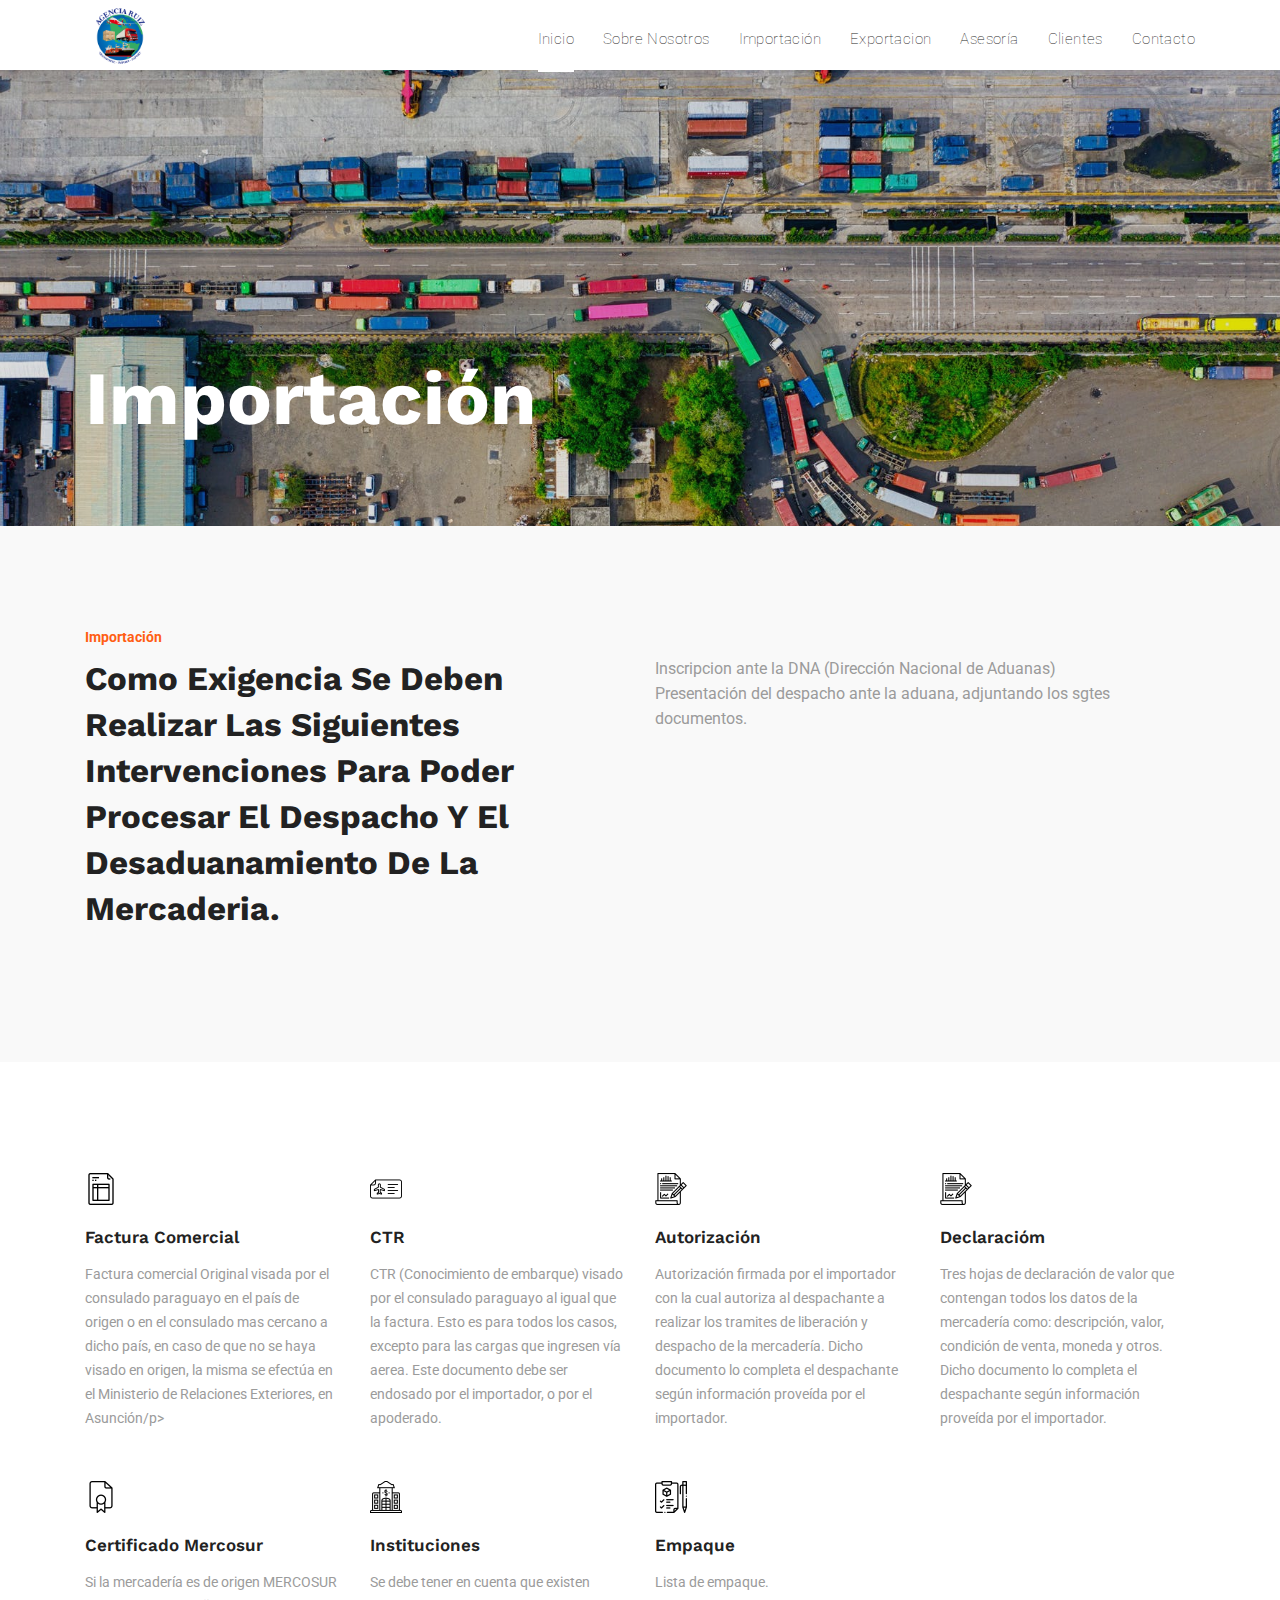
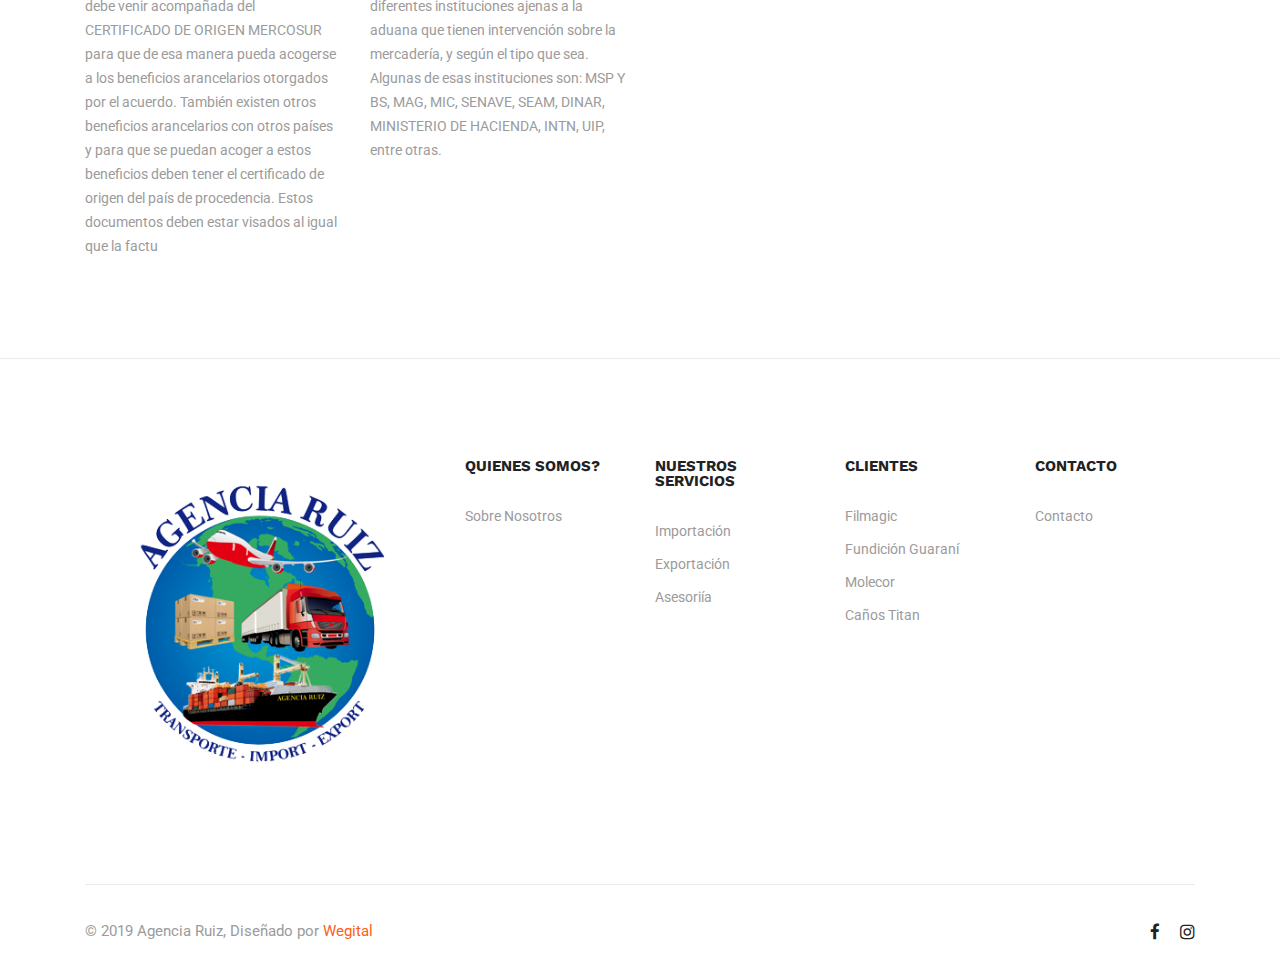
<file: importacion.html>
<!DOCTYPE html>
<html lang="en">

<head>
  <meta charset="UTF-8" />
  <meta name="viewport" content="width=device-width, initial-scale=1.0" />
  <meta http-equiv="X-UA-Compatible" content="ie=edge" />
  <meta name="description" content="Logisti ">
  <link href="assets/images/favicon/favicon.png" rel="icon">
  <title>Agencia Ruiz </title>
  <link rel="stylesheet"
    href="https://fonts.googleapis.com/css?family=Roboto:400,700%7cWork+Sans:400,600,700&display=swap">
  <link rel="stylesheet" href="assets/css/libraries.css" />
  <link rel="stylesheet" href="assets/css/style.css" />
  <link rel="stylesheet" href="assets/css/over.css" />
</head>

<body>
  <div class="wrapper">
    <!-- =========================
        Header
    =========================== -->
    <header id="header" class="header header-transparent">
      <nav class="navbar navbar-expand-lg">
        <div class="container">
          <a class="navbar-brand" href="index.html">
            <img src="assets/images/logo/logo-light.png" class="logo-light" alt="logo">
            <img src="assets/images/logo/logo-dark.png" class="logo-dark" alt="logo">
          </a>
          <button class="navbar-toggler" type="button">
            <span class="menu-lines"><span></span></span>
          </button>
          <div class="header__top-right d-none d-lg-block">
            <ul class="list-unstyled d-flex justify-content-end align-items-center">

                <div class="dropdown">
                </div>
              </li>
            </ul>
          </div><!-- /.header-top-right -->
          <div class="collapse navbar-collapse" id="mainNavigation">
            <ul class="navbar-nav ml-auto">
              <li class="nav__item with-dropdown">
                <a href="index.html" class="dropdown-toggle nav__item-link active">Inicio</a>
                <i class="fa fa-angle-right" data-toggle="dropdown"></i>
              </li><!-- /.nav-item -->
              <li class="nav__item with-dropdown">
                <a href="nosotros.html" class="dropdown-toggle nav__item-link">Sobre Nosotros</a>
                <i class="fa fa-angle-right" data-toggle="dropdown"></i>
              </li><!-- /.nav-item -->
               <li class="nav__item with-dropdown">
                <a href="importacion.html" class="dropdown-toggle nav__item-link">Importación</a>
                <i class="fa fa-angle-right" data-toggle="dropdown"></i>
              </li><!-- /.nav-item -->
              <li class="nav__item with-dropdown">
                <a href="exportacion.html" class="dropdown-toggle nav__item-link">Exportacion</a>
                <i class="fa fa-angle-right" data-toggle="dropdown"></i>
                <ul class="dropdown-menu wide-dropdown-menu">
                  <li class="nav__item">
                  </li><!-- /.nav-item -->
                </ul><!-- /.dropdown-menu -->
              </li><!-- /.nav-item -->
              <li class="nav__item with-dropdown">
                <a href="asesoria.html" class="dropdown-toggle nav__item-link">Asesoría</a>
                <i class="fa fa-angle-right" data-toggle="dropdown"></i>
              </li><!-- /.nav-item -->
              <li class="nav__item with-dropdown">
                <a href="nuestrosclientes.html" class="dropdown-toggle nav__item-link">Clientes</a>
                <i class="fa fa-angle-right" data-toggle="dropdown"></i>
              </li><!-- /.nav-item -->
              <li class="nav__item">
                <a href="contacto.html" class="nav__item-link">Contacto</a>
              </li><!-- /.nav-item -->
            </ul><!-- /.navbar-nav -->
          </div><!-- /.navbar-collapse -->
          <div class="navbar-modules">
          </div><!-- /.navbar-modules -->
        </div><!-- /.container -->
      </nav><!-- /.navabr -->
    </header><!-- /.Header -->

    <!-- ========================
       page title 
    =========================== -->
    <section id="page-title" class="page-title bg-overlay bg-parallax">
      <div class="bg-img"><img src="assets/images/page-titles/10.jpg" alt="background"></div>
      <div class="container">
        <div class="row">
          <div class="col-sm-12 col-md-12 col-lg-12">
            <nav aria-label="breadcrumb">
              <ol class="breadcrumb">
              </ol>
            </nav>
            <h1 class="pagetitle__heading">Importación</h1>
          </div><!-- /.col-lg-12 -->
        </div><!-- /.row -->
      </div><!-- /.container -->
    </section><!-- /.page-title -->

    <!-- ========================
        Services
    =========================== -->
    <section id="services" class="services  bg-gray pb-70">
      <div class="container">
        <div class="row heading  mb-40">
          <div class="col-sm-12 col-md-12 col-lg-12">
            <span class="heading__subtitle">Importación</span>
          </div><!-- /.col-lg-12 -->
          <div class="col-sm-12 col-md-6 col-lg-5">
            <h2 class="heading__title">Como Exigencia se deben realizar las siguientes intervenciones para poder procesar el despacho y el desaduanamiento de la mercaderia.</h2>
          </div><!-- /.col-lg-5 -->
          <div class="col-sm-12 col-md-6 col-lg-6 offset-lg-1">
            <p class="heading__desc">
                Inscripcion ante la DNA (Dirección Nacional de Aduanas)<br>
                Presentación del despacho ante la aduana, adjuntando los sgtes documentos.
            </p>
          </div><!-- /.col-lg-6 -->
        </div><!-- /.row -->
        <div class="row">
        </div><!-- /.row -->
      </div><!-- /.container -->
    </section><!-- /.Services -->

    <!-- =========================== 
      fancybox Layout2
    ============================= -->
    <section id="fancyboxLayout2" class="fancybox-layout2 pb-60">
      <div class="container">
        <div class="row">
          <!-- fancybox item #1 -->
          <div class="col-sm-12 col-md-6 col-lg-3">
            <div class="fancybox-item">
              <div class="fancybox__icon">
               
                <div class=""><img src="assets/images/favicon/factura.png"></div>
              </div><!-- /.fancybox-icon -->
              <div class="fancybox__content">
                <h4 class="fancybox__title">Factura Comercial</h4>
                <p class="fancybox__desc">Factura comercial Original visada por el consulado paraguayo en el país de origen o en el consulado mas cercano a dicho país, en caso de que no se haya visado en origen, la misma se efectúa en el Ministerio de Relaciones Exteriores, en Asunción/p>
              </div><!-- /.fancybox-content -->
            </div><!-- /.fancybox-item -->
          </div><!-- /.col-lg-3 -->
          <!-- fancybox item #2 -->
          <div class="col-sm-12 col-md-6 col-lg-3">
            <div class="fancybox-item">
              <div class="fancybox__icon">
                <div class=""><img src="assets/images/favicon/embarque.png"></div>
                
              </div><!-- /.fancybox-icon -->
              <div class="fancybox__content">
                <h4 class="fancybox__title">CTR</h4>
                <p class="fancybox__desc">CTR (Conocimiento de embarque) visado por el consulado paraguayo al igual que la factura. Esto es para todos los casos, excepto para las cargas que ingresen vía aerea. Este documento debe ser endosado por el importador, o por el apoderado. </p>
              </div><!-- /.fancybox-content -->
            </div><!-- /.fancybox-item -->
          </div><!-- /.col-lg-3 -->
          <!-- fancybox item #3 -->
          <div class="col-sm-12 col-md-6 col-lg-3">
            <div class="fancybox-item">
              <div class="fancybox__icon">
                <div class=""><img src="assets/images/favicon/derechosdeautor.png"></div>
              </div><!-- /.fancybox-icon -->
              <div class="fancybox__content">
                <h4 class="fancybox__title">Autorización</h4>
                <p class="fancybox__desc">Autorización firmada por el importador con la cual autoriza al despachante a realizar los tramites de liberación y despacho de la mercadería. Dicho documento lo completa el despachante según información proveída por el importador.</p>
              </div><!-- /.fancybox-content -->
            </div><!-- /.fancybox-item -->
          </div><!-- /.col-lg-3 -->
          <!-- fancybox item #4 -->
          <div class="col-sm-12 col-md-6 col-lg-3">
            <div class="fancybox-item">
              <div class="fancybox__icon">
                <div class=""><img src="assets/images/favicon/derechosdeautor.png"></div>
              </div><!-- /.fancybox-icon -->
              <div class="fancybox__content">
                <h4 class="fancybox__title">Declaracióm</h4>
                <p class="fancybox__desc">Tres hojas de declaración de valor que contengan todos los datos de la mercadería como: descripción, valor, condición de venta, moneda y otros. Dicho documento lo completa el despachante según información proveída por el importador.</p>
              </div><!-- /.fancybox-content -->
            </div><!-- /.fancybox-item -->
          </div><!-- /.col-lg-3 -->
          <!-- fancybox item #5 -->
          <div class="col-sm-12 col-md-6 col-lg-3">
            <div class="fancybox-item">
              <div class="fancybox__icon">
               <div class=""><img src="assets/images/favicon/certificado.png"></div>
              </div><!-- /.fancybox-icon -->
              <div class="fancybox__content">
                <h4 class="fancybox__title">Certificado Mercosur</h4>
                <p class="fancybox__desc">Si la mercadería es de origen MERCOSUR debe venir acompañada del CERTIFICADO DE ORIGEN MERCOSUR para que de esa manera pueda acogerse a los beneficios arancelarios otorgados por el acuerdo. También existen otros beneficios arancelarios con otros países y para que se puedan acoger a estos beneficios deben tener el certificado de origen del país de procedencia. Estos documentos deben estar visados al igual que la factu</p>
              </div><!-- /.fancybox-content -->
            </div><!-- /.fancybox-item -->
          </div><!-- /.col-lg-3 -->
          <!-- fancybox item #6 -->
          <div class="col-sm-12 col-md-6 col-lg-3">
            <div class="fancybox-item">
              <div class="fancybox__icon">
                <div class=""><img src="assets/images/favicon/instituciones.png"></div>
              </div><!-- /.fancybox-icon -->
              <div class="fancybox__content">
                <h4 class="fancybox__title">Instituciones</h4>
                <p class="fancybox__desc">Se debe tener en cuenta que existen diferentes instituciones ajenas a la aduana que tienen intervención sobre la mercadería, y según el tipo que sea. Algunas de esas instituciones son: MSP Y BS, MAG, MIC, SENAVE, SEAM, DINAR, MINISTERIO DE HACIENDA, INTN, UIP, entre otras.</p>
              </div><!-- /.fancybox-content -->
            </div><!-- /.fancybox-item -->
          </div><!-- /.col-lg-3 -->
          <!-- fancybox item #7 -->
          <div class="col-sm-12 col-md-6 col-lg-3">
            <div class="fancybox-item">
              <div class="fancybox__icon">
                <div class=""><img src="assets/images/favicon/empaque.png"></div>
              </div><!-- /.fancybox-icon -->
              <div class="fancybox__content">
                <h4 class="fancybox__title">Empaque</h4>
                <p class="fancybox__desc">Lista de empaque.</p>
              </div><!-- /.fancybox-content -->
            </div><!-- /.fancybox-item -->
          </div><!-- /.col-lg-3 -->
          <!-- fancybox item #8 -->
          <div class="col-sm-12 col-md-6 col-lg-3">
          </div><!-- /.col-lg-3 -->
        </div><!-- /.row -->
      </div><!-- /.container -->
    </section><!-- /.fancybox Layout2 -->

    <!-- =====================
       Clients 1
    ======================== -->

    <!-- =========================
      Carousel Tabs 
    
    ========================= 
            Testimonial #2
    =========================  -->
   

    <!-- ========================
      Footer
    ========================== -->  
 <footer id="footer" class="footer footer-1">
      <div class="footer-top">
        <div class="container">
          <div class="row">
            <div class="col-sm-12 col-md-12 col-lg-4 footer__widget footer__widget-about">
              <div class="footer__widget-content">
                <img src="assets/images/logo/logo-dark.png" alt="logo" class="mb-30">
              </div>
            </div><!-- /.col-lg-4 -->
            <div class="col-6 col-sm-6 col-md-3 col-lg-2 footer__widget footer__widget-nav">
              <h6 class="footer__widget-title">Quienes somos?</h6>
              <div class="footer__widget-content">
                <nav>
                  <ul class="list-unstyled">
                    <li><a href="nosotros.html">Sobre Nosotros</a></li> 
                  </ul>
                </nav>
              </div><!-- /.footer-widget-content -->
            </div><!-- /.col-lg-2 -->
            <div class="col-6 col-sm-6 col-md-3 col-lg-2 footer__widget footer__widget-nav">
              <h6 class="footer__widget-title">Nuestros Servicios</h6>
              <div class="footer__widget-content">
                <nav>
                  <ul class="list-unstyled">
                    <li><a href="importacion.html">Importación</a></li>
                    <li><a href="exportacion.html">Exportación</a></li>
                    <li><a href="asesoria.html">Asesoriía</a></li>
                  </ul>
                </nav>
              </div><!-- /.footer-widget-content -->
            </div><!-- /.col-lg-2 -->
            <div class="col-6 col-sm-6 col-md-3 col-lg-2 footer__widget footer__widget-nav">
              <h6 class="footer__widget-title">Clientes</h6>
              <div class="footer__widget-content">
                <nav>
                  <ul class="list-unstyled">
                    <li><a href="https://filmagic.com.py/">Filmagic</a></li>
                    <li><a href="https://fundicion-guarani.negocio.site/?utm_source=gmb&utm_medium=referral">Fundición Guaraní</a></li>
                    <li><a href="http://molecortitan.com.py/">Molecor</a></li>
                    <li><a href="http://molecortitan.com.py/">Caños Titan</a></li>
                  </ul>
                </nav>
              </div><!-- /.footer-widget-content -->
            </div><!-- /.col-lg-2 -->
            <div class="col-6 col-sm-6 col-md-3 col-lg-2 footer__widget footer__widget-nav">
              <h6 class="footer__widget-title">Contacto</h6>
              <div class="footer__widget-content">
                <nav>
                    <ul class="list-unstyled">
                    <li><a href="contacto.html">Contacto</a></li>
                  </ul>
                </nav>
              </div><!-- /.footer-widget-content -->
            </div><!-- /.col-lg-2 -->
          </div><!-- /.row -->
        </div><!-- /.container -->
      </div><!-- /.footer-top -->
      <div class="container">
        <div class="footer-bottom">
          <div class="row">
            <div class="col-sm-12 col-md-9 col-lg-9">
              <div class="footer__copyright">
                <nav>
                  <!--ul class="list-unstyled footer__copyright-links d-flex flex-wrap">
                    <li><a href="#">Terms & Conditions </a></li>
                    <li><a href="#">Privacy Policy</a></li>
                    <li><a href="#">Sitemap</a></li>
                    <li><a href="#">Employee login</a></li>
                  </ul>
                </nav-->
                <span>&copy; 2019 Agencia Ruiz, Diseñado por</span>
                <a href="#">Wegital</a>
              </div><!-- /.Footer-copyright -->
            </div><!-- /.col-lg-6 -->
            <div class="col-sm-12 col-md-3 col-lg-3 d-flex align-items-center">
              <div class="social__icons justify-content-end w-100">
                <a href="#"><i class="fa fa-facebook"></i></a>
                <a href="#"><i class="fa fa-instagram"></i></a>
              </div><!-- /.social-icons -->
            </div><!-- /.col-lg-6 -->
          </div><!-- /.row -->
        </div><!-- /.Footer-bottom -->
      </div><!-- /.container -->
    </footer><!-- /.Footer -->
    <button id="scrollTopBtn"><i class="fa fa-long-arrow-up"></i></button>

    <div class="module__search-container">
      <i class="fa fa-times close-search"></i>
      <form class="module__search-form">
        <input type="text" class="search__input" placeholder="Search Here">
        <button class="module__search-btn"><i class="fa fa-search"></i></button>
      </form>
    </div><!-- /.module-search-container -->

  </div><!-- /.wrapper -->

  <script src="assets/js/jquery-3.3.1.min.js"></script>
  <script src="assets/js/plugins.js"></script>
  <script src="assets/js/main.js"></script>
</body>

</html>
</file>
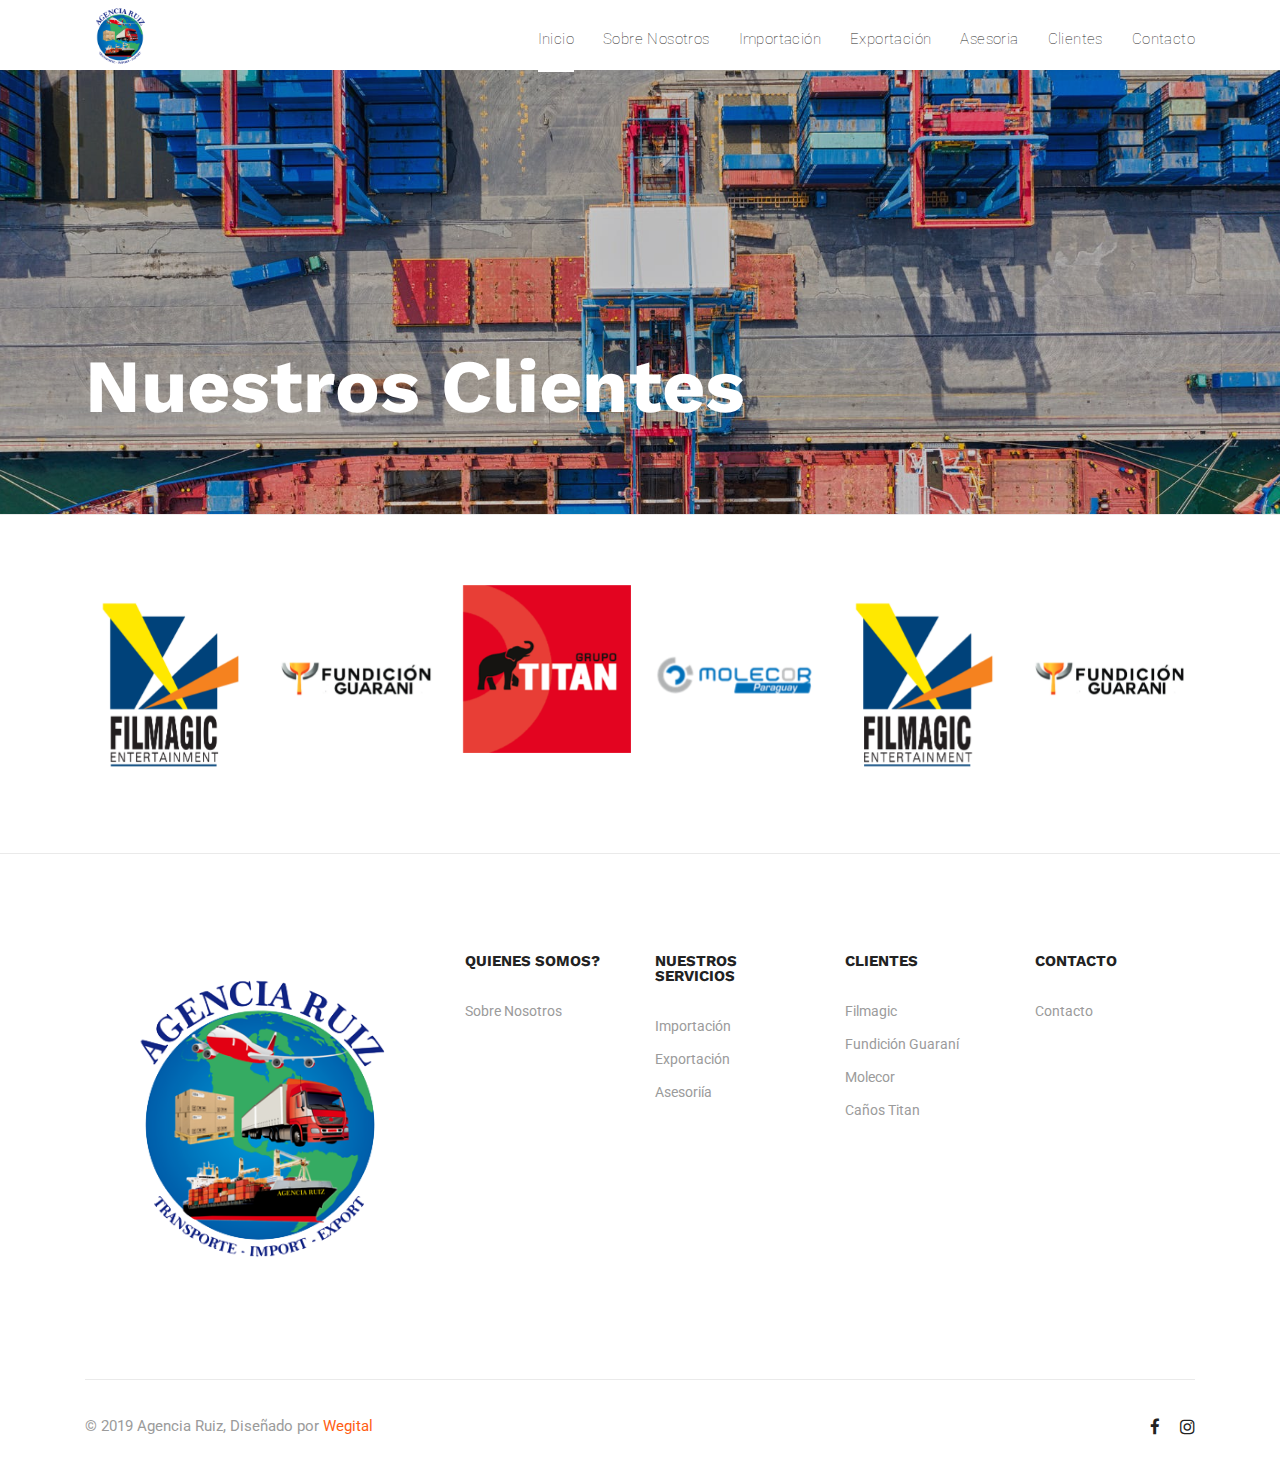
<file: nuestrosclientes.html>
<!DOCTYPE html>
<html lang="en">

<head>
  <meta charset="UTF-8" />
  <meta name="viewport" content="width=device-width, initial-scale=1.0" />
  <meta http-equiv="X-UA-Compatible" content="ie=edge" />
  <meta name="description" content="Logisti">
  <link href="assets/images/favicon/favicon.png" rel="icon">
  <title>Agencia Ruiz </title>
  <link rel="stylesheet"
    href="https://fonts.googleapis.com/css?family=Roboto:400,700%7cWork+Sans:400,600,700&display=swap">
  <link rel="stylesheet" href="assets/css/libraries.css" />
  <link rel="stylesheet" href="assets/css/style.css" />
  <link rel="stylesheet" href="assets/css/over.css" />
</head>

<body>
  <div class="wrapper">
    <!-- =========================
        Header
    =========================== -->
    <header id="header" class="header header-transparent">
      <nav class="navbar navbar-expand-lg">
        <div class="container">
          <a class="navbar-brand" href="index.html">
            <img src="assets/images/logo/logo-light.png" class="logo-light" alt="logo">
            <img src="assets/images/logo/logo-dark.png" class="logo-dark" alt="logo">
          </a>
          <button class="navbar-toggler" type="button">
            <span class="menu-lines"><span></span></span>
          </button>
          <div class="header__top-right d-none d-lg-block">
            <ul class="list-unstyled d-flex justify-content-end align-items-center">
              <li>
                <div class="dropdown">
                  <div class="dropdown-menu" aria-labelledby="langDrobdown">
                    <a class="dropdown-item" href="#"></a>
                    <a class="dropdown-item" href="#"></a>
                  </div>
                </div>
              </li>
            </ul>
          </div><!-- /.header-top-right -->
          <div class="collapse navbar-collapse" id="mainNavigation">
            <ul class="navbar-nav ml-auto">
              <li class="nav__item with-dropdown">
                <a href="index.html" class="dropdown-toggle nav__item-link active">Inicio</a>
                <i class="fa fa-angle-right" data-toggle="dropdown"></i>
              </li><!-- /.nav-item -->
              <li class="nav__item with-dropdown">
                <a href="nsotros.html" class="dropdown-toggle nav__item-link">Sobre Nosotros</a>
                <i class="fa fa-angle-right" data-toggle="dropdown"></i>
              </li><!-- /.nav-item -->
              <li class="nav__item with-dropdown">
                <a href="importacion.html" class="dropdown-toggle nav__item-link">Importación</a>
                <i class="fa fa-angle-right" data-toggle="dropdown"></i>
              </li><!-- /.nav-item -->
              <li class="nav__item">
                <a href="exportacion.html" class="nav__item-link">Exportación</a>
              </li><!-- /.nav-item -->
              <li class="nav__item with-dropdown">
                <a href="asesoria.html" class="dropdown-toggle nav__item-link">Asesoria</a>
              </li><!-- /.nav-item -->
              <li class="nav__item with-dropdown">
                <a href="nuestrosclientes.html" class="dropdown-toggle nav__item-link">Clientes</a>
              </li><!-- /.nav-item -->
              <li class="nav__item">
                <a href="contacto.html" class="nav__item-link">Contacto</a>
              </li><!-- /.nav-item -->
            </ul><!-- /.navbar-nav -->
          </div><!-- /.navbar-collapse -->
          <div class="navbar-modules">
            <div class="modules__wrapper d-flex align-items-center">
            </div><!-- /.modules-wrapper -->
          </div><!-- /.navbar-modules -->
        </div><!-- /.container -->
      </nav><!-- /.navabr -->
    </header><!-- /.Header -->


    <!-- ========================
       page title 
    =========================== -->
    <section id="page-title" class="page-title bg-overlay bg-parallax">
      <div class="bg-img"><img src="assets/images/page-titles/1.jpg" alt="background"></div>
      <div class="container">
        <div class="row">
          <div class="col-sm-12 col-md-12 col-lg-12">
            <nav aria-label="breadcrumb">
            </nav>
            <h1 class="pagetitle__heading">Nuestros Clientes</h1>
          </div><!-- /.col-lg-12 -->
        </div><!-- /.row -->
      </div><!-- /.container -->
    </section><!-- /.page-title -->

    <!-- ======================
      Blog Grid
    ========================= -->


      <section id="clients1" class="clients clients-1 border-top">
      <div class="container">
        <div class="row">
          <div class="col-sm-12 col-md-12 col-lg-12">
            <div class="carousel owl-carousel" data-slide="6" data-slide-md="2" data-slide-sm="2" data-autoplay="true"
              data-nav="false" data-dots="false" data-space="20" data-loop="true" data-speed="700">
              <div class="client">
                <a href="https://filmagic.com.py/"><img src="assets/images/clients/Logofilmagic.png" alt="client"></a>
              </div><!-- /.client -->
              <div class="client">
                <a href="https://fundicion-guarani.negocio.site/?utm_source=gmb&utm_medium=referral"><img src="assets/images/clients/fundicionguarani.png" alt="client"></a>
              </div><!-- /.client -->
              <div class="client">
                <a href="http://www.grupotitan.com.py/"><img src="assets/images/clients/grupotitan.png" alt="client"></a>
              </div><!-- /.client -->
              <div class="client">
                <a href="http://molecortitan.com.py/"><img src="assets/images/clients/molecar.png" alt="client"></a>
              </div><!-- /.client -->
              <!--div class="client">
                <a href="#"><img src="assets/images/clients/13.png" alt="client"></a>
              </div><!-- /.client -->
              <!--div class="client">
                <a href="#"><img src="assets/images/clients/11.png" alt="client"></a>
              </div><!-- /.client -->
            </div><!-- /.carousel -->
          </div><!-- /.col-lg-12 -->
        </div><!-- /.row -->
      </div><!-- /.container -->
    </section><!-- /.clients 1 -->

    <!-- ========================
      Footer
    ========================== -->
 <footer id="footer" class="footer footer-1">
      <div class="footer-top">
        <div class="container">
          <div class="row">
            <div class="col-sm-12 col-md-12 col-lg-4 footer__widget footer__widget-about">
              <div class="footer__widget-content">
                <img src="assets/images/logo/logo-dark.png" alt="logo" class="mb-30">
              </div>
            </div><!-- /.col-lg-4 -->
            <div class="col-6 col-sm-6 col-md-3 col-lg-2 footer__widget footer__widget-nav">
              <h6 class="footer__widget-title">Quienes somos?</h6>
              <div class="footer__widget-content">
                <nav>
                  <ul class="list-unstyled">
                    <li><a href="nosotros.html">Sobre Nosotros</a></li> 
                  </ul>
                </nav>
              </div><!-- /.footer-widget-content -->
            </div><!-- /.col-lg-2 -->
            <div class="col-6 col-sm-6 col-md-3 col-lg-2 footer__widget footer__widget-nav">
              <h6 class="footer__widget-title">Nuestros Servicios</h6>
              <div class="footer__widget-content">
                <nav>
                  <ul class="list-unstyled">
                    <li><a href="importacion.html">Importación</a></li>
                    <li><a href="exportacion.html">Exportación</a></li>
                    <li><a href="asesoria.html">Asesoriía</a></li>
                  </ul>
                </nav>
              </div><!-- /.footer-widget-content -->
            </div><!-- /.col-lg-2 -->
            <div class="col-6 col-sm-6 col-md-3 col-lg-2 footer__widget footer__widget-nav">
              <h6 class="footer__widget-title">Clientes</h6>
              <div class="footer__widget-content">
                <nav>
                  <ul class="list-unstyled">
                    <li><a href="https://filmagic.com.py/">Filmagic</a></li>
                    <li><a href="https://fundicion-guarani.negocio.site/?utm_source=gmb&utm_medium=referral">Fundición Guaraní</a></li>
                    <li><a href="http://molecortitan.com.py/">Molecor</a></li>
                    <li><a href="http://molecortitan.com.py/">Caños Titan</a></li>
                  </ul>
                </nav>
              </div><!-- /.footer-widget-content -->
            </div><!-- /.col-lg-2 -->
            <div class="col-6 col-sm-6 col-md-3 col-lg-2 footer__widget footer__widget-nav">
              <h6 class="footer__widget-title">Contacto</h6>
              <div class="footer__widget-content">
                <nav>
                    <ul class="list-unstyled">
                    <li><a href="contacto.html">Contacto</a></li>
                  </ul>
                </nav>
              </div><!-- /.footer-widget-content -->
            </div><!-- /.col-lg-2 -->
          </div><!-- /.row -->
        </div><!-- /.container -->
      </div><!-- /.footer-top -->
      <div class="container">
        <div class="footer-bottom">
          <div class="row">
            <div class="col-sm-12 col-md-9 col-lg-9">
              <div class="footer__copyright">
                <nav>
                  <!--ul class="list-unstyled footer__copyright-links d-flex flex-wrap">
                    <li><a href="#">Terms & Conditions </a></li>
                    <li><a href="#">Privacy Policy</a></li>
                    <li><a href="#">Sitemap</a></li>
                    <li><a href="#">Employee login</a></li>
                  </ul>
                </nav-->
                <span>&copy; 2019 Agencia Ruiz, Diseñado por</span>
                <a href="#">Wegital</a>
              </div><!-- /.Footer-copyright -->
            </div><!-- /.col-lg-6 -->
            <div class="col-sm-12 col-md-3 col-lg-3 d-flex align-items-center">
              <div class="social__icons justify-content-end w-100">
                <a href="#"><i class="fa fa-facebook"></i></a>
                <a href="#"><i class="fa fa-instagram"></i></a>        
              </div><!-- /.Footer-copyright -->
            </div><!-- /.col-lg-6 -->
              </div><!-- /.social-icons -->
            </div><!-- /.col-lg-6 -->
          </div><!-- /.row -->
        </div><!-- /.Footer-bottom -->
      </div><!-- /.container -->
    </footer><!-- /.Footer -->
    <button id="scrollTopBtn"><i class="fa fa-long-arrow-up"></i></button>

    <div class="module__search-container">
      <i class="fa fa-times close-search"></i>
      <form class="module__search-form">
        <input type="text" class="search__input" placeholder="Search Here">
        <button class="module__search-btn"><i class="fa fa-search"></i></button>
      </form>
    </div><!-- /.module-search-container -->

  </div><!-- /.wrapper -->

  <script src="assets/js/jquery-3.3.1.min.js"></script>
  <script src="assets/js/plugins.js"></script>
  <script src="assets/js/main.js"></script>
</body>

</html>
</file>
<file: assets/css/style.css>
/*---------------------------
      Table of Contents
    -------------------------

    01- Global Styles
    02- Helper Classes
    03- Background & Colors
    04- Typography
    05- page title 
    06- Buttons
    07- Forms
    08- Tabs
    09- Icons
    10- Breadcrumb
    11- Pagination
    12- Lists
    13- Alerts
    14- Header & Navbar 
    15- Accordions
    16- Banners
    17- Dividers
    18- Footer
    19- Request quote
    20- Carousel
    21- Slider
    22- Video
    23- Features
    24- Fancybox
    25- Projects
    26- Team
    27- Testimonials
    28- Call To Action
    29- Clients
    30- Blog
    31- Contact
    32- Pricing
    33- Counters
    34- Sidebar
    35- About
    36- Banners
    37- Careers
    38- Maps

----------------------------*/
/*--------------------------
      Global Styles
---------------------------*/
html,
body {
  overflow-x: hidden;
}

body {
  background-color: #ffffff;
  font-family: "Roboto", sans-serif;
  font-size: 15px;
  font-weight: 400;
  color: #9b9b9b;
  -webkit-font-smoothing: antialiased;
  -moz-osx-font-smoothing: grayscale;
}

::selection {
  background-color: #ff5e14;
  color: #ffffff;
}

a {
  color: #ff5e14;
  transition: color 0.3s ease;
  -webkit-transition: color 0.3s ease;
  -moz-transition: color 0.3s ease;
  -ms-transition: color 0.3s ease;
  -o-transition: color 0.3s ease;
}

a:hover {
  color: #ad3600;
  text-decoration: none;
}

section {
  position: relative;
  padding: 100px 0;
}

img {
  max-width: 100%;
}

/*-------------------------
     RESET Default Styles
 --------------------------*/
*,
p,
h1,
h2,
h3,
h4,
h5,
h6,
ul,
ol,
li {
  margin: 0;
  padding: 0;
}

*,
:active,
:focus {
  outline: none;
}

ul,
ol {
  list-style: none;
}

button {
  border: none;
}

button,
button:focus,
.btn.focus,
.btn:focus,
.form-control,
.form-control:focus {
  outline: none;
  background-color: transparent;
  -webkit-box-shadow: none;
  -moz-box-shadow: none;
  -ms-box-shadow: none;
  -o-box-shadow: none;
  box-shadow: none;
}

textarea {
  resize: none;
}

select {
  background-color: transparent;
}

/*----------------------------
      Helper Classes
----------------------------*/
.col-padding-0>.row {
  margin: 0;
}

.col-padding-0,
.col-padding-0>.row>[class*=col-] {
  padding: 0;
}

.inner-padding {
  padding: 120px 70px;
}

.width-auto {
  width: auto !important;
}

.fz-16 {
  font-size: 16px;
}

.font-secondary {
  font-family: "Roboto", sans-serif;
}

.lh-1 {
  line-height: 1 !important;
}

.vh-100 {
  height: 100vh !important;
}

.list-inline>li {
  display: inline-block;
}

.align-v {
  display: flex;
  align-items: center;
}

.align-v-h {
  display: flex;
  justify-content: center;
  align-items: center;
}

.border-top {
  border-top: 1px solid #eaeaea !important;
}

.border-bottom {
  border-bottom: 1px solid #eaeaea !important;
}

@media (min-width: 992px) {
  .col-lg-5th {
    -ms-flex: 0 0 20%;
    flex: 0 0 20%;
    max-width: 20%;
  }
}

/*  margin Top */
.mt-0 {
  margin-top: 0 !important;
}

.mt-5 {
  margin-top: 5px !important;
}

.mt-10 {
  margin-top: 10px !important;
}

.mt-20 {
  margin-top: 20px !important;
}

.mt-30 {
  margin-top: 30px !important;
}

.mt-40 {
  margin-top: 40px !important;
}

.mt-50 {
  margin-top: 50px !important;
}

.mt-60 {
  margin-top: 60px !important;
}

.mt-70 {
  margin-top: 70px !important;
}

.mt-80 {
  margin-top: 80px !important;
}

.mt-90 {
  margin-top: 90px !important;
}

.mt-100 {
  margin-top: 100px !important;
}

/* Margin Bottom */
.mb-0 {
  margin-bottom: 0 !important;
}

.mb-5 {
  margin-bottom: 5px !important;
}

.mb-10 {
  margin-bottom: 10px !important;
}

.mb-20 {
  margin-bottom: 20px !important;
}

.mb-25 {
  margin-bottom: 25px !important;
}

.mb-30 {
  margin-bottom: 30px !important;
}

.mb-40 {
  margin-bottom: 40px !important;
}

.mb-45 {
  margin-bottom: 45px !important;
}

.mb-50 {
  margin-bottom: 50px !important;
}

.mb-60 {
  margin-bottom: 60px !important;
}

.mb-70 {
  margin-bottom: 70px !important;
}

.mb-80 {
  margin-bottom: 80px !important;
}

.mb-90 {
  margin-bottom: 90px !important;
}

.mb-100 {
  margin-bottom: 100px !important;
}

.mt--100 {
  margin-top: -100px;
}

/* Margin Right */
.mr-0 {
  margin-right: 0 !important;
}

.mr-20 {
  margin-right: 20px !important;
}

.mr-30 {
  margin-right: 30px !important;
}

.mr-40 {
  margin-right: 40px !important;
}

.mr-50 {
  margin-right: 50px !important;
}

/* Margin Left */
.ml-0 {
  margin-left: 0 !important;
}

.ml-20 {
  margin-left: 20px !important;
}

.ml-30 {
  margin-left: 30px !important;
}

.ml-40 {
  margin-left: 40px !important;
}

.ml-50 {
  margin-left: 50px !important;
}

/* padding Top */
.pb-10 {
  padding-top: 10px !important;
}

.pt-20 {
  padding-top: 20px !important;
}

.pt-30 {
  padding-top: 30px !important;
}

.pt-40 {
  padding-top: 40px !important;
}

.pt-50 {
  padding-top: 50px !important;
}

.pt-60 {
  padding-top: 60px !important;
}

.pt-70 {
  padding-top: 70px !important;
}

.pt-80 {
  padding-top: 80px !important;
}

.pt-90 {
  padding-top: 90px !important;
}

.pt-100 {
  padding-top: 100px !important;
}

.pt-110 {
  padding-top: 110px !important;
}

.pt-120 {
  padding-top: 120px !important;
}

.pt-130 {
  padding-top: 130px !important;
}

.pt-140 {
  padding-top: 140px !important;
}

.pt-150 {
  padding-top: 150px !important;
}

.pt-170 {
  padding-top: 170px !important;
}

/*  Padding Bottom */
.pb-10 {
  padding-bottom: 10px !important;
}

.pb-20 {
  padding-bottom: 20px !important;
}

.pb-30 {
  padding-bottom: 30px !important;
}

.pb-40 {
  padding-bottom: 40px !important;
}

.pb-50 {
  padding-bottom: 50px !important;
}

.pb-60 {
  padding-bottom: 60px !important;
}

.pb-70 {
  padding-bottom: 70px !important;
}

.pb-80 {
  padding-bottom: 80px !important;
}

.pb-90 {
  padding-bottom: 90px !important;
}

.pb-100 {
  padding-bottom: 100px !important;
}

.pb-110 {
  padding-bottom: 110px !important;
}

.pb-120 {
  padding-bottom: 120px !important;
}

.pb-130 {
  padding-bottom: 130px !important;
}

.pb-140 {
  padding-bottom: 140px !important;
}

.pb-150 {
  padding-bottom: 150px !important;
}

.pb-170 {
  padding-bottom: 170px !important;
}

/* padding Right */
.pr-0 {
  padding-right: 0 !important;
}

.pr-15 {
  padding-right: 15px !important;
}

.pr-20 {
  padding-right: 20px !important;
}

.pr-30 {
  padding-right: 30px !important;
}

.pr-50 {
  padding-right: 50px !important;
}

.pr-60 {
  padding-right: 60px !important;
}

.pr-70 {
  padding-right: 70px !important;
}

.pr-100 {
  padding-right: 100px !important;
}

/* padding Left */
.pl-0 {
  padding-left: 0 !important;
}

.pl-15 {
  padding-left: 15px !important;
}

.pl-20 {
  padding-left: 20px !important;
}

.pl-30 {
  padding-left: 30px !important;
}

.pl-50 {
  padding-left: 50px !important;
}

.pl-60 {
  padding-left: 60px !important;
}

.pl-70 {
  padding-left: 70px !important;
}

.pl-100 {
  padding-left: 100px !important;
}

/* Mobile Phones and tablets */
@media only screen and (min-width: 320px) and (max-width: 767px) {
  section {
    padding: 50px 0;
  }

  .inner-padding {
    padding: 50px 30px !important;
  }

  .text-center-xs-sm {
    text-align: center !important;
  }

  .mt-30 {
    margin-top: 36.3636363636px !important;
  }

  .mt-40 {
    margin-top: 30.7692307692px !important;
  }

  .mt-50 {
    margin-top: 33.3333333333px !important;
  }

  .mt-60 {
    margin-top: 33.3333333333px !important;
  }

  .mt-70 {
    margin-top: 35px !important;
  }

  .mt-80 {
    margin-top: 40px !important;
  }

  .mt-90 {
    margin-top: 45px !important;
  }

  .mt-100 {
    margin-top: 50px !important;
  }

  .mb-30 {
    margin-bottom: 27.2727272727px !important;
  }

  .mb-40 {
    margin-bottom: 30.7692307692px !important;
  }

  .mb-50 {
    margin-bottom: 33.3333333333px !important;
  }

  .mb-60 {
    margin-bottom: 33.3333333333px !important;
  }

  .mb-70 {
    margin-bottom: 35px !important;
  }

  .mb-80 {
    margin-bottom: 40px !important;
  }

  .mb-90 {
    margin-bottom: 45px !important;
  }

  .mb-100 {
    margin-bottom: 50px !important;
  }

  /* Margin Right */
  .mr-30 {
    margin-right: 27.2727272727px !important;
  }

  .mr-40 {
    margin-right: 30.7692307692px !important;
  }

  .mr-50 {
    margin-right: 33.3333333333px !important;
  }

  /* Margin Left */
  .ml-30 {
    margin-left: 27.2727272727px !important;
  }

  .ml-40 {
    margin-left: 30.7692307692px !important;
  }

  .ml-50 {
    margin-left: 33.3333333333px !important;
  }

  /* padding Top */
  .pt-30 {
    padding-top: 27.2727272727px !important;
  }

  .pt-40 {
    padding-top: 30.7692307692px !important;
  }

  .pt-50 {
    padding-top: 33.3333333333px !important;
  }

  .pt-60 {
    padding-top: 33.3333333333px !important;
  }

  .pt-70 {
    padding-top: 35px !important;
  }

  .pt-80 {
    padding-top: 40px !important;
  }

  .pt-90 {
    padding-top: 45px !important;
  }

  .pt-100 {
    padding-top: 50px !important;
  }

  .pt-110 {
    padding-top: 55px !important;
  }

  .pt-120 {
    padding-top: 60px !important;
  }

  .pt-130 {
    padding-top: 66.6666666667px !important;
  }

  .pt-140 {
    padding-top: 63.6363636364px !important;
  }

  .pt-150 {
    padding-top: 65.2173913043px !important;
  }

  .pt-160 {
    padding-top: 66.6666666667px !important;
  }

  .pt-170 {
    padding-top: 68px !important;
  }

  /*  Padding Bottom */
  .pb-30 {
    padding-bottom: 27.2727272727px !important;
  }

  .pb-40 {
    padding-bottom: 30.7692307692px !important;
  }

  .pb-50 {
    padding-bottom: 33.3333333333px !important;
  }

  .pb-60 {
    padding-bottom: 33.3333333333px !important;
  }

  .pb-70 {
    padding-bottom: 35px !important;
  }

  .pb-80 {
    padding-bottom: 40px !important;
  }

  .pb-90 {
    padding-bottom: 45px !important;
  }

  .pb-100 {
    padding-bottom: 50px !important;
  }

  .pb-110 {
    padding-bottom: 55px !important;
  }

  .pb-120 {
    padding-bottom: 60px !important;
  }

  .pb-130 {
    padding-bottom: 61.9047619048px !important;
  }

  .pb-140 {
    padding-bottom: 63.6363636364px !important;
  }

  .pb-150 {
    padding-bottom: 65.2173913043px !important;
  }

  .pb-160 {
    padding-bottom: 66.6666666667px !important;
  }

  .pb-170 {
    padding-bottom: 68px !important;
  }
}

/* Medium Devices */
@media only screen and (min-width: 768px) and (max-width: 991px) {
  section {
    padding: 75px 0;
  }

  .inner-padding {
    padding: 100px 50px !important;
  }

  .mt-30 {
    margin-top: 36.3636363636px !important;
  }

  .mt-40 {
    margin-top: 30.7692307692px !important;
  }

  .mt-50 {
    margin-top: 35.7142857143px !important;
  }

  .mt-60 {
    margin-top: 42.8571428571px !important;
  }

  .mt-70 {
    margin-top: 50px !important;
  }

  .mt-80 {
    margin-top: 57.1428571429px !important;
  }

  .mt-90 {
    margin-top: 64.2857142857px !important;
  }

  .mt-100 {
    margin-top: 71.4285714286px !important;
  }

  .mb-30 {
    margin-bottom: 27.2727272727px !important;
  }

  .mb-40 {
    margin-bottom: 33.3333333333px !important;
  }

  .mb-50 {
    margin-bottom: 35.7142857143px !important;
  }

  .mb-60 {
    margin-bottom: 42.8571428571px !important;
  }

  .mb-70 {
    margin-bottom: 50px !important;
  }

  .mb-80 {
    margin-bottom: 57.1428571429px !important;
  }

  .mb-90 {
    margin-bottom: 64.2857142857px !important;
  }

  .mb-100 {
    margin-bottom: 71.4285714286px !important;
  }

  /* Margin Right */
  .mr-30 {
    margin-right: 27.2727272727px !important;
  }

  .mr-40 {
    margin-right: 33.3333333333px !important;
  }

  .mr-50 {
    margin-right: 35.7142857143px !important;
  }

  /* Margin Left */
  .ml-30 {
    margin-left: 27.2727272727px !important;
  }

  .ml-40 {
    margin-left: 33.3333333333px !important;
  }

  .ml-50 {
    margin-left: 35.7142857143px !important;
  }

  /* padding Top */
  .pt-30 {
    padding-top: 27.2727272727px !important;
  }

  .pt-40 {
    padding-top: 33.3333333333px !important;
  }

  .pt-50 {
    padding-top: 35.7142857143px !important;
  }

  .pt-60 {
    padding-top: 42.8571428571px !important;
  }

  .pt-70 {
    padding-top: 50px !important;
  }

  .pt-80 {
    padding-top: 57.1428571429px !important;
  }

  .pt-90 {
    padding-top: 64.2857142857px !important;
  }

  .pt-100 {
    padding-top: 71.4285714286px !important;
  }

  .pt-110 {
    padding-top: 78.5714285714px !important;
  }

  .pt-120 {
    padding-top: 85.7142857143px !important;
  }

  .pt-130 {
    padding-top: 93.3333333333px !important;
  }

  .pt-140 {
    padding-top: 87.5px !important;
  }

  .pt-150 {
    padding-top: 88.2352941176px !important;
  }

  .pt-160 {
    padding-top: 88.8888888889px !important;
  }

  .pt-170 {
    padding-top: 89.4736842105px !important;
  }

  /*  Padding Bottom */
  .pb-30 {
    padding-bottom: 27.2727272727px !important;
  }

  .pb-40 {
    padding-bottom: 33.3333333333px !important;
  }

  .pb-50 {
    padding-bottom: 35.7142857143px !important;
  }

  .pb-60 {
    padding-bottom: 42.8571428571px !important;
  }

  .pb-70 {
    padding-bottom: 50px !important;
  }

  .pb-80 {
    padding-bottom: 57.1428571429px !important;
  }

  .pb-90 {
    padding-bottom: 64.2857142857px !important;
  }

  .pb-100 {
    padding-bottom: 71.4285714286px !important;
  }

  .pb-110 {
    padding-bottom: 78.5714285714px !important;
  }

  .pb-120 {
    padding-bottom: 85.7142857143px !important;
  }

  .pb-130 {
    padding-bottom: 86.6666666667px !important;
  }

  .pb-140 {
    padding-bottom: 87.5px !important;
  }

  .pb-150 {
    padding-bottom: 88.2352941176px !important;
  }

  .pb-160 {
    padding-bottom: 88.8888888889px !important;
  }

  .pb-170 {
    padding-bottom: 89.4736842105px !important;
  }
}

/*-------------------------
   Background & Colors
--------------------------*/
/* Colors */
.color-white {
  color: #ffffff !important;
}

.color-gray {
  color: #f9f9f9 !important;
}

.color-dark {
  color: #282828 !important;
}

.color-theme {
  color: #ff5e14 !important;
}

.color-heading {
  color: #222222 !important;
}

.color-body {
  color: #9b9b9b !important;
}

/* backgrounds */
.bg-white {
  background-color: #ffffff !important;
}

.bg-gray {
  background-color: #f9f9f9 !important;
}

.bg-dark {
  background-color: #282828 !important;
}

.bg-heading {
  background-color: #222222 !important;
}

.bg-theme {
  background-color: #ff5e14 !important;
}

.bg-img {
  position: relative;
  z-index: 1;
}

.bg-parallax {
  background-attachment: fixed;
}

.bg-overlay:before {
  content: "";
  position: absolute;
  top: 0;
  right: 0;
  bottom: 0;
  left: 0;
  width: 100%;
  height: 100%;
  z-index: -1;
  background-color: rgba(27, 26, 26, 0.15);
}

.bg-overlay-2:before {
  background-color: rgba(27, 26, 26, 0.25);
}

.bg-overlay-3:before {
  background-color: rgba(27, 26, 26, 0.75);
}

/*-------------------------
   Typography
--------------------------*/
h1,
h2,
h3,
h4,
h5,
h6 {
  color: #222222;
  font-family: "Work Sans", sans-serif;
  text-transform: capitalize;
  font-weight: 700;
  line-height: 1.1;
  margin-bottom: 23px;
}

p {
  font-size: 15px;
  line-height: 25px;
  font-weight: 400;
  margin-bottom: 15px;
}

h1 {
  font-size: 52px;
}

h2 {
  font-size: 42px;
}

h3 {
  font-size: 38px;
}

h4 {
  font-size: 32px;
}

h5 {
  font-size: 24px;
}

h6 {
  font-size: 18px;
}

.heading__subtitle {
  font-size: 14px;
  line-height: 1;
  font-weight: 700;
  color: #ff5e14;
  display: inline-block;
  margin-bottom: 12px;
}

.heading__title {
  font-size: 33px;
  line-height: 42px;
  margin-bottom: 20px;
}

.heading__desc {
  font-size: 16px;
  line-height: 25px;
  margin-bottom: 0;
}

.divider__line+.heading__desc {
  margin-top: 18px;
}

.heading .divider__line:after {
  width: 40px;
}

.heading-2 .heading__title {
  font-size: 40px;
  line-height: 54px;
}

.heading-2 .heading__desc {
  font-size: 17px;
  font-weight: 600;
  line-height: 26px;
  color: #393939;
}

.heading-3 .heading__subtitle {
  font-size: 17px;
  margin-bottom: 19px;
}

.heading-3 .heading__title {
  font-size: 24px;
  line-height: 35px;
}

/* Medium Size Screens */
@media only screen and (min-width: 768px) and (max-width: 991px) {
  .heading__title {
    font-size: 30px;
    line-height: 40px;
  }

  .heading-2 .heading__title {
    font-size: 35px;
    line-height: 44px;
  }
}

/* Mobile Phones and tablets */
@media only screen and (min-width: 320px) and (max-width: 767px) {
  .heading__title {
    font-size: 25px;
    line-height: 35px;
    margin-bottom: 10px;
  }

  .heading-2 .heading__title {
    font-size: 28px;
    line-height: 38px;
    margin-bottom: 10px;
  }

  .heading-2 .heading__desc {
    font-size: 16px;
    font-weight: 400;
    line-height: 26px;
  }
}

/* Custom Media in Mobile Phones */
@media only screen and (max-width: 450px) {
  .heading-2 .heading__title {
    font-size: 25px;
    line-height: 35px;
  }

  .heading-2 .heading__desc {
    font-size: 15px;
    font-weight: 400;
    line-height: 24px;
  }
}

/*-------------------------
    page title 
-------------------------*/
.header-transparent+.page-title {
  margin-top: -135px;
}

.pagetitle__subheading {
  font-family: "Roboto", sans-serif;
  font-size: 17px;
  line-height: 1;
  color: #f9f9f9;
  display: block;
  margin-bottom: 24px;
}

.pagetitle__heading {
  font-size: 75px;
  color: #ffffff;
  margin-bottom: 0;
}

.pagetitle__desc {
  font-size: 18px;
  font-weight: 600;
  line-height: 27px;
  color: #ffffff;
  margin-bottom: 0;
}

.page-title {
  padding: 410px 0 86px;
}

.page-title .breadcrumb {
  margin-bottom: 12px;
}

.page-title .breadcrumb-item a,
.page-title .breadcrumb-item+.breadcrumb-item::before {
  color: #ffffff;
}

.page-title .breadcrumb-item a:hover {
  color: #ff5e14;
}

.page-title .breadcrumb-item.active {
  color: #f4f4f4;
}

/* Medium Size Devices */
@media only screen and (min-width: 768px) and (max-width: 991px) {
  .page-title {
    padding: 200px 0 60px;
  }
}

/* Mobile Phones and tablets */
@media only screen and (min-width: 320px) and (max-width: 767px) {
  .page-title {
    padding: 100px 0 50px;
  }

  .pagetitle__desc {
    font-size: 15px;
    font-weight: 400;
    line-height: 25px;
  }

  .pagetitle__heading {
    font-size: 32px;
  }

  .page-title .breadcrumb {
    margin-top: 20px;
  }
}

/*------------------------------*\
    BUTTONS
\*--------------------------*/
.btn {
  text-transform: capitalize;
  position: relative;
  font-size: 14px;
  font-weight: 700;
  width: 170px;
  height: 50px;
  line-height: 48px;
  border-radius: 0;
  text-align: center;
  padding: 0;
  letter-spacing: 1px;
  -webkit-transition: all 0.3s ease-in-out;
  -moz-transition: all 0.3s ease-in-out;
  -ms-transition: all 0.3s ease-in-out;
  -o-transition: all 0.3s ease-in-out;
  transition: all 0.3s ease-in-out;
}

.btn:focus,
.btn.active,
.btn:active {
  -moz-box-shadow: none;
  -webkit-box-shadow: none;
  box-shadow: none;
  outline: none;
}

.btn__block {
  width: 100%;
}

/* Button Primary */
.btn__primary {
  background-color: #ff5e14;
  color: #ffffff;
  border: 2px solid #ff5e14;
}

.btn__primary:active,
.btn__primary:focus,
.btn__primary:hover {
  background-color: transparent;
  color: #ff5e14;
}

.btn__primary.btn__hover2:active,
.btn__primary.btn__hover2:focus,
.btn__primary.btn__hover2:hover {
  background-color: #ffffff;
  color: #ff5e14;
  border-color: #ffffff;
}

.btn__primary.btn__hover3:active,
.btn__primary.btn__hover3:focus,
.btn__primary.btn__hover3:hover {
  background-color: #222222;
  color: #ffffff;
  border-color: #222222;
}

/* Button Secondary*/
.btn__secondary {
  background-color: #282828;
  color: #ffffff;
  border: 2px solid #282828;
}

.btn__secondary:active,
.btn__secondary:focus,
.btn__secondary:hover {
  background-color: #ff5e14;
  color: #ffffff;
  border-color: #ff5e14;
}

.btn__secondary.btn__hover2:active,
.btn__secondary.btn__hover2:focus,
.btn__secondary.btn__hover2:hover {
  background-color: #ffffff;
  color: #282828;
  border-color: #ffffff;
}

/* Button White */
.btn__white {
  background-color: #ffffff;
  color: #222222;
  border: 2px solid #ffffff;
}

.btn__white:active,
.btn__white:focus,
.btn__white:hover {
  background-color: #ff5e14;
  color: #ffffff;
  border-color: #ff5e14;
}

.btn__white.btn__hover2:active,
.btn__white.btn__hover2:focus,
.btn__white.btn__hover2:hover {
  background-color: #222222;
  color: #ffffff;
  border-color: #222222;
}

.btn__rounded {
  border-radius: 50px;
}

/* Button Link */
.btn__link {
  background-color: transparent;
  border-color: transparent;
  width: auto;
  height: auto;
  line-height: 1;
  border: none;
}

.btn__link.btn__primary {
  color: #ff5e14;
}

.btn__link.btn__primary:active,
.btn__link.btn__primary:focus,
.btn__link.btn__primary:hover {
  color: #282828;
  background-color: transparent;
  border-color: transparent;
}

.btn__link.btn__secondary {
  color: #282828;
}

.btn__link.btn__secondary:active,
.btn__link.btn__secondary:focus,
.btn__link.btn__secondary:hover {
  color: #ff5e14;
  background-color: transparent;
  border-color: transparent;
}

.btn__link.btn__white {
  color: #ffffff;
}

.btn__link.btn__white:active,
.btn__link.btn__white:focus,
.btn__link.btn__white:hover {
  color: #ffffff;
  background-color: transparent;
  border-color: transparent;
}

/* Button Bordered */
.btn__bordered {
  background-color: transparent;
}

.btn__bordered.btn__primary {
  color: #ff5e14;
  border-color: #ff5e14;
}

.btn__bordered.btn__primary:active,
.btn__bordered.btn__primary:focus,
.btn__bordered.btn__primary:hover {
  color: #ffffff;
  background-color: #ff5e14;
  border-color: #ff5e14;
}

.btn__bordered.btn__secondary {
  color: #282828;
  border-color: #282828;
}

.btn__bordered.btn__secondary:active,
.btn__bordered.btn__secondary:focus,
.btn__bordered.btn__secondary:hover {
  color: #ffffff;
  background-color: #282828;
  border-color: #282828;
}

.btn__bordered.btn__white {
  color: #ffffff;
  border-color: #ffffff;
}

.btn__bordered.btn__white:active,
.btn__bordered.btn__white:focus,
.btn__bordered.btn__white:hover {
  color: #ff5e14;
  background-color: #ffffff;
  border-color: #ffffff;
}

.btn__white.btn__secondary {
  color: #282828;
  border-color: #ffffff;
  background-color: #ffffff;
}

.btn__white.btn__secondary:active,
.btn__white.btn__secondary:focus,
.btn__white.btn__secondary:hover {
  color: #ffffff;
  background-color: #ff5e14;
  border-color: #ff5e14;
}

.btn__video.popup-video {
  padding-left: 50px;
  color: #ffffff;
}

.btn__video.popup-video .video__player {
  position: absolute;
  top: 0;
  left: 0;
  width: 50px;
  height: 50px;
  line-height: 50px;
}

.btn__video.popup-video .video__player img {
  width: auto;
  display: inline-block;
  text-align: center;
}

.btn__video.popup-video .video__player-animation:before {
  left: -26px;
  top: -21px;
  width: 66px;
  height: 66px;
}

.btn__lg {
  width: 220px;
}

.btn__underlined {
  padding-bottom: 5px;
}

.btn__underlined:after {
  content: "";
  position: absolute;
  bottom: 0;
  left: 0;
  width: 100%;
  height: 2px;
  background-color: #ff5e14;
  -webkit-transition: all 0.3s ease-in-out;
  -moz-transition: all 0.3s ease-in-out;
  -ms-transition: all 0.3s ease-in-out;
  -o-transition: all 0.3s ease-in-out;
  transition: all 0.3s ease-in-out;
}

.btn__white.btn__underlined:after {
  background-color: #ffffff;
}

.btn__white.btn__underlined:hover {
  color: #222222;
}

.btn__white.btn__underlined:hover:after {
  background-color: #222222;
}

/*---------------------------
        Forms
----------------------------*/
label {
  font-size: 14px;
  font-weight: 700;
  line-height: 1;
  margin-bottom: 15px;
  color: #222222;
}

.form-group {
  position: relative;
  margin-bottom: 30px;
}

.form-control {
  height: 50px;
  line-height: 50px;
  border: none;
  border: 1px solid #eaeaea;
  border-radius: 1px;
  padding: 0 0 0 20px;
  font-size: 14px;
}

.form-control:focus {
  border-color: #ff5e14;
}

textarea.form-control {
  height: 122px;
  padding-top: 10px;
  line-height: 25px;
}

.form-control::-webkit-input-placeholder {
  color: #9b9b9b;
}

.form-control:-moz-placeholder {
  color: #9b9b9b;
}

.form-control::-moz-placeholder {
  color: #9b9b9b;
}

.form-control:-ms-input-placeholder {
  color: #9b9b9b;
}

.form__title {
  font-size: 18px;
  line-height: 1;
  margin-bottom: 20px;
}

.form-group-select:after {
  content: "";
  font-family: FontAwesome;
  position: absolute;
  top: 50%;
  right: 20px;
  transform: translateY(-50%);
}

.form-group-select select {
  -webkit-appearance: none;
  -moz-appearance: none;
  -ms-appearance: none;
  -o-appearance: none;
  appearance: none;
  color: #9b9b9b;
  cursor: pointer;
}

/* Input Radio */
.label-radio {
  display: block;
  position: relative;
  padding-left: 26px;
  margin-bottom: 0;
  cursor: pointer;
  font-size: 13px;
  font-weight: 400;
  color: #9b9b9b;
}

.label-radio input {
  position: absolute;
  z-index: -1;
  opacity: 0;
}

.radio-indicator {
  position: absolute;
  top: -1px;
  left: 0;
  height: 17px;
  width: 17px;
  background: transparent;
  border: 2px solid #eaeaea;
  border-radius: 50%;
}

.label-radio input:checked~.radio-indicator {
  background: transparent;
}

.label-radio:hover input:not([disabled]):checked~.radio-indicator,
.label-radio input:checked:focus~.radio-indicator {
  background: transparent;
}

.radio-indicator:after {
  content: "";
  position: absolute;
  display: none;
  left: 3px;
  top: 3px;
  height: 7px;
  width: 7px;
  border-radius: 50%;
  background: #ff5e14;
}

.label-radio input:checked~.radio-indicator:after {
  display: block;
}

/*--------------------
    Tabs
--------------------*/
.nav-tabs {
  border-bottom: none;
}

.nav-tabs .nav__link {
  display: block;
  position: relative;
  padding: 0 0 6px;
  margin: 0 30px 20px 0;
  text-transform: capitalize;
  font-size: 14px;
  font-weight: 700;
  line-height: 1;
  color: #222222;
}

.nav-tabs .nav__link:last-of-type {
  margin-right: 0;
}

.nav-tabs .nav__link:after {
  content: "";
  position: absolute;
  bottom: 0;
  left: 0;
  width: 0;
  height: 2px;
  background-color: #ff5e14;
  -webkit-transition: all 0.7s linear;
  -moz-transition: all 0.7s linear;
  -ms-transition: all 0.7s linear;
  -o-transition: all 0.7s linear;
  transition: all 0.7s linear;
}

.nav-tabs .nav__link.active,
.nav-tabs .nav__link:hover {
  color: #ff5e14;
}

.nav-tabs .nav__link.active:after,
.nav-tabs .nav__link:hover:after {
  width: 100%;
}

.nav-tabs-white .nav__link {
  color: #ffffff;
}

.nav-tabs-white .nav__link.active,
.nav-tabs-white .nav__link:hover {
  color: #ffffff;
}

.nav-tabs-white .nav__link:after {
  background-color: #fff;
}

/* Mobile Phones and tablets */
@media only screen and (min-width: 320px) and (max-width: 767px) {
  .nav-tabs .nav__link {
    margin: 0 15px 10px 0;
  }
}

/*------------------- 
    Icons
------------------*/
.social__icons {
  display: flex;
  flex-wrap: wrap;
  align-items: center;
}

.social__icons a {
  margin-right: 20px;
  color: #222222;
}

.social__icons a:hover {
  color: #ff5e14;
}

.social__icons a:last-of-type {
  margin-right: 0;
}

/*-------------------------
    Breadcrumb
--------------------------*/
.breadcrumb {
  background-color: transparent;
  padding: 0;
}

.breadcrumb-item {
  line-height: 1;
}

.breadcrumb-item+.breadcrumb-item::before {
  font-family: FontAwesome;
  content: "";
}

/*----------------------
    Pagination
-----------------------*/
.pagination li {
  margin-right: 10px;
}

.pagination li:last-child {
  margin-right: 0;
}

.pagination li a {
  font-size: 20px;
  font-weight: 700;
  display: block;
  width: 50px;
  height: 50px;
  line-height: 48px;
  background-color: transparent;
  color: #9b9b9b;
  text-align: center;
  border: 1px solid #eaeaea;
  -webkit-transition: all 0.3s linear;
  -moz-transition: all 0.3s linear;
  -ms-transition: all 0.3s linear;
  -o-transition: all 0.3s linear;
  transition: all 0.3s linear;
}

.pagination li a i {
  font-weight: 700;
}

.pagination li a:hover,
.pagination li a.current {
  background-color: #222222;
  border-color: #222222;
  color: #ffffff;
}

@media only screen and (min-width: 320px) and (max-width: 767px) {
  .pagination li a {
    font-size: 18px;
    width: 40px;
    height: 40px;
    line-height: 38px;
  }
}

/*-------------------
    lists
-------------------*/
.contact__list li {
  font-size: 13px;
  line-height: 21px;
}

.contact__list li i {
  font-size: 16px;
  margin-right: 9px;
  color: #ff5e14;
}

/*-----------------------
    Alert
-----------------------*/
.alert {
  background-color: #ffe7dc;
  border: 1px solid #ff5e14;
  padding: 24px 20px;
  border-radius: 0;
  color: #ff5e14;
}

/*----------------------------
      Navbar & Header
-----------------------------*/
.header {
  position: relative;
  z-index: 1010;
}

/* Navbar */
.navbar {
  padding: 0;
  height: 135px;
  max-height: 135px;
  background-color: #ffffff;
  border-bottom: 1px solid #ededed;
  /*  dropdown-menu  */
}

.navbar>.container,
.navbar>.container-fluid {
  position: relative;
  height: 135px;
}

.navbar .navbar-brand {
  padding: 0;
  margin: 0;
  line-height: 135px;
}

.navbar .logo-light {
  display: none;
}

.navbar .navbar-toggler {
  padding: 0;
  border: none;
  border-radius: 0;
  width: 23px;
  position: relative;
}

.navbar .navbar-toggler .menu-lines {
  display: inline-block;
}

.navbar .navbar-toggler .menu-lines:before,
.navbar .navbar-toggler .menu-lines:after {
  content: "";
  position: absolute;
  top: 5px;
  left: 0;
  width: 23px;
  height: 2px;
  display: inline-block;
  background-color: #333333;
  -webkit-transition: 0.3s ease;
  -moz-transition: 0.3s ease;
  -ms-transition: 0.3s ease;
  -o-transition: 0.3s ease;
  transition: 0.3s ease;
}

.navbar .navbar-toggler .menu-lines:after {
  top: 10px;
}

.navbar .navbar-toggler .menu-lines span {
  position: absolute;
  top: 0;
  left: 0;
  width: 23px;
  height: 2px;
  background-color: #333333;
}

.navbar .navbar-toggler.actived .menu-lines>span {
  opacity: 0;
}

.navbar .navbar-toggler.actived .menu-lines:before {
  top: 0;
  -webkit-transform: rotate(-45deg);
  -moz-transform: rotate(-45deg);
  -ms-transform: rotate(-45deg);
  -o-transform: rotate(-45deg);
  transform: rotate(-45deg);
}

.navbar .navbar-toggler.actived .menu-lines:after {
  top: 0;
  -webkit-transform: rotate(45deg);
  -moz-transform: rotate(45deg);
  -ms-transform: rotate(45deg);
  -o-transform: rotate(45deg);
  transform: rotate(45deg);
}

.navbar .navbar-nav {
  margin-top: 70px;
}

.navbar .nav__item {
  position: relative;
  margin-right: 29px;
}

.navbar .nav__item:last-child {
  margin-right: 0;
}

.navbar .nav__item .nav__item-link {
  font-size: 15px;
  font-weight: 700;
  text-transform: capitalize;
  display: block;
  position: relative;
  color: #333333;
  line-height: 65px;
  letter-spacing: 0.4px;
}

.navbar .nav__item .nav__item-link:before {
  content: "";
  position: absolute;
  bottom: 0;
  left: 0;
  width: 0;
  height: 2px;
  display: block;
  background-color: #333333;
  -webkit-transition: 0.5s ease;
  -moz-transition: 0.5s ease;
  -ms-transition: 0.5s ease;
  -o-transition: 0.5s ease;
  transition: 0.5s ease;
}

.navbar .nav__item .nav__item-link.active:before,
.navbar .nav__item .nav__item-link:hover:before {
  width: 100%;
}

.navbar .dropdown-toggle:after {
  content: "";
  font-family: fontAwesome;
  border: none;
  vertical-align: middle;
  margin-left: 0;
  position: absolute;
  top: 50%;
  right: 0;
  -webkit-transform: translateY(-50%);
  -moz-transform: translateY(-50%);
  -ms-transform: translateY(-50%);
  -o-transform: translateY(-50%);
  transform: translateY(-50%);
}

.navbar .dropdown-menu {
  border-radius: 0;
  border: none;
  margin: 0;
  background-color: #ffffff;
}

.navbar .dropdown-menu .nav__item {
  padding: 0 40px;
  margin-right: 0;
}

.navbar .dropdown-menu .nav__item .nav__item-link {
  color: #9b9b9b;
  text-transform: capitalize;
  font-weight: 400;
  line-height: 40px !important;
  white-space: nowrap;
  position: relative;
  border-bottom: 1px solid #eaeaea;
}

.navbar .dropdown-menu .nav__item .nav__item-link:after {
  content: "";
  position: absolute;
  bottom: 0;
  left: 0;
  width: 0;
  height: 1px;
  background-color: #ff5e14;
  -webkit-transition: all 0.8s linear;
  -moz-transition: all 0.8s linear;
  -ms-transition: all 0.8s linear;
  -o-transition: all 0.8s linear;
  transition: all 0.8s linear;
}

.navbar .dropdown-menu .nav__item .nav__item-link:hover {
  color: #ff5e14;
}

.navbar .dropdown-menu .nav__item .nav__item-link:hover:after {
  width: 100%;
}

.navbar .dropdown-menu .nav__item:last-child>.nav__item-link {
  border-bottom: none;
}

.navbar .dropdown-menu .nav__item:last-child>.nav__item-link:after {
  display: none;
}

.navbar .dropdown-menu .dropdown-toggle:after {
  right: 0;
}

.header__top-right {
  position: absolute;
  top: 30px;
  right: 15px;
  margin-bottom: 20px;
}

.header__top-right ul li {
  margin-left: 20px;
  font-size: 14px;
  font-weight: 700;
  color: #fff;
}

.header__top-right ul li i {
  font-size: 16px;
  margin-right: 7px;
}

.header__top-right ul li .btn {
  font-size: 14px;
  width: 155px;
  height: 40px;
  line-height: 40px;
  letter-spacing: 0;
}

.header__top-right .dropdown-toggle {
  display: flex;
  align-items: center;
  padding-right: 25px;
  color: #fff;
}

.header__top-right .dropdown-toggle:after {
  content: "";
}

.header__top-right .dropdown-toggle i {
  font-size: 20px;
}

.header__top-right .dropdown-menu {
  min-width: 100px !important;
  padding: 0 !important;
}

.header__top-right .dropdown-menu .dropdown-item {
  color: #9b9b9b;
}

.header__top-right .dropdown-menu .dropdown-item:focus,
.header__top-right .dropdown-menu .dropdown-item:hover {
  background-color: transparent;
  color: #ff5e14;
}

.header__top-right .dropdown-menu .dropdown-item.active,
.header__top-right .dropdown-menu .dropdown-item:active {
  background-color: transparent;
}

/* header topbar */
.header__topbar {
  background-color: #282828;
  max-height: 45px;
}

.header__topbar .contact__list {
  display: flex;
  flex-wrap: wrap;
}

.header__topbar .contact__list li {
  line-height: 45px;
  margin-right: 20px;
}

.header__topbar .contact__list li a:hover {
  color: #ffffff;
}

.header__topbar .contact__list li i {
  color: #9b9b9b;
  margin-right: 8px;
}

.header__topbar .contact__list li:last-child {
  margin-right: 0;
}

.header__topbar .social__icons a {
  color: #ffffff;
  line-height: 45px;
  margin-right: 20px;
}

.header__topbar .social__icons a:last-child {
  margin-right: 0;
}

.header__topbar .social__icons a:hover {
  color: #ff5e14;
}

.header__topbar .social__icons span {
  margin-right: 20px;
}

@media only screen and (min-width: 320px) and (max-width: 767px) {
  .header__topbar {
    display: none;
  }
}

/* navbar-transparent */
.header-transparent .navbar {
  border-bottom: 1px solid rgba(255, 255, 255, 0.15);
  background-color: transparent;
}

.header-transparent .navbar .navbar-toggler .menu-lines:before,
.header-transparent .navbar .navbar-toggler .menu-lines:after,
.header-transparent .navbar .navbar-toggler .menu-lines span {
  background-color: #ffffff;
}

.header-transparent .navbar .nav__item .nav__item-link:before {
  background-color: #ffffff;
}

.header-transparent .logo-light {
  display: inline-block;
}

.header-transparent .logo-dark {
  display: none;
}

.header-transparent .module__btn,
.header-transparent .nav__item .nav__item-link {
  color: #ffffff;
}

.header-transparent .module__btn-contact {
  border-color: #ffffff;
  color: #ffffff;
}

.header-transparent .module__btn-contact:hover {
  background-color: #ffffff;
  border-color: #ffffff;
  color: #222222;
}

.header-transparent .navbar.fixed-navbar .nav__item .nav__item-link:before {
  background-color: #333333;
}

/* navbar-white */
.header-white .header__top-right ul li,
.header-white .header__top-right .dropdown-toggle {
  color: #9b9b9b;
}

.header-full .module__btn,
.header-full .navbar .navbar-nav {
  margin-top: 0;
}

.header-full .navbar,
.header-full .navbar .nav__item .nav__item-link {
  line-height: 100px;
}

.header-full .navbar,
.header-full .navbar>.container,
.header-full .navbar>.container-fluid {
  height: 100px;
}

/* fixed-navbar */
.fixed-navbar {
  position: fixed;
  top: 0;
  right: 0;
  left: 0;
  width: 100%;
  z-index: 1040;
  border-bottom: 0 !important;
  height: 90px;
  max-height: 90px;
  background-color: #ffffff !important;
  box-shadow: 0 3px 4px rgba(0, 0, 0, 0.07);
  -webkit-animation: translateHeader 0.8s;
  -moz-animation: translateHeader 0.8s;
  -ms-animation: translateHeader 0.8s;
  -o-animation: translateHeader 0.8s;
  animation: translateHeader 0.8s;
}

.fixed-navbar>.container,
.fixed-navbar>.container-fluid {
  position: relative;
  height: 90px;
}

.fixed-navbar .navbar-brand {
  line-height: 90px;
}

.fixed-navbar .header__top-right {
  display: none !important;
}

.fixed-navbar .nav__item .nav__item-link {
  color: #333333;
  line-height: 90px;
}

.fixed-navbar .logo-light {
  display: none;
}

.fixed-navbar .logo-dark {
  display: inline-block;
}

.fixed-navbar .navbar-nav {
  margin-top: 0;
}

.fixed-navbar .module__btn {
  margin-top: 0;
  color: #333333;
}

.header-full .navbar.fixed-navbar,
.header-full .navbar.fixed-navbar .nav__item .nav__item-link {
  line-height: 90px;
}

/* navbar-modules */
.module__btn {
  margin-top: 70px;
  position: relative;
  margin-left: 30px;
  color: #333333;
  font-size: 16px;
}

.module__btn:hover {
  color: #ff5e14;
}

/* module-search  */
.module__search-container {
  position: fixed;
  z-index: 2300;
  top: 0;
  left: 0;
  right: 0;
  bottom: 0;
  width: 100%;
  height: 100%;
  opacity: 0;
  background-color: #fff;
  -webkit-transform: translateX(100%);
  -moz-transform: translateX(100%);
  -ms-transform: translateX(100%);
  -o-transform: translateX(100%);
  transform: translateX(100%);
  -webkit-transition: all 0.5s ease-in-out;
  -moz-transition: all 0.5s ease-in-out;
  -ms-transition: all 0.5s ease-in-out;
  -o-transition: all 0.5s ease-in-out;
  transition: all 0.5s ease-in-out;
}

.module__search-container .close-search {
  position: absolute;
  top: 30px;
  right: 30px;
  width: 40px;
  height: 40px;
  line-height: 40px;
  text-align: center;
  font-size: 20px;
  color: #777;
  cursor: pointer;
  -webkit-transition: all 0.5s ease-in-out;
  -moz-transition: all 0.5s ease-in-out;
  -ms-transition: all 0.5s ease-in-out;
  -o-transition: all 0.5s ease-in-out;
  transition: all 0.5s ease-in-out;
}

.module__search-container .close-search:after {
  content: "";
  position: absolute;
  top: 0;
  left: 0;
  width: 40px;
  height: 40px;
  z-index: -1;
  opacity: 0;
  background-color: #ff5e14;
  -webkit-transform: scale(0.5);
  -moz-transform: scale(0.5);
  -ms-transform: scale(0.5);
  -o-transform: scale(0.5);
  transform: scale(0.5);
  -webkit-transition: all 0.3s linear;
  -moz-transition: all 0.3s linear;
  -ms-transition: all 0.3s linear;
  -o-transition: all 0.3s linear;
  transition: all 0.3s linear;
}

.module__search-container .close-search:hover {
  color: #fff;
}

.module__search-container .close-search:hover:after {
  opacity: 1;
  -webkit-transform: scale(1);
  -moz-transform: scale(1);
  -ms-transform: scale(1);
  -o-transform: scale(1);
  transform: scale(1);
}

.module__search-container .module__search-form {
  position: absolute;
  top: 50%;
  left: 0;
  right: 0;
  width: 100%;
  max-width: 550px;
  margin: -40px auto 0;
  transition-delay: 0.5s;
  -webkit-transform: translateY(-50%) scaleX(0);
  -moz-transform: translateY(-50%) scaleX(0);
  -ms-transform: translateY(-50%) scaleX(0);
  -o-transform: translateY(-50%) scaleX(0);
  transform: translateY(-50%) scaleX(0);
  -webkit-transition: all 0.5s ease-in-out;
  -moz-transition: all 0.5s ease-in-out;
  -ms-transition: all 0.5s ease-in-out;
  -o-transition: all 0.5s ease-in-out;
  transition: all 0.5s ease-in-out;
}

.module__search-container .module__search-btn {
  position: absolute;
  top: 0;
  right: 0;
  line-height: 80px;
  text-align: center;
  font-size: 28px;
  cursor: pointer;
  transition: 0.3s ease;
  color: #777;
}

.module__search-container .module__search-btn:hover {
  color: #ff5e14;
}

.module__search-container .search__input {
  z-index: 1;
  height: 80px;
  padding: 0 40px 0 0;
  background: transparent;
  border: none;
  width: 100%;
  color: #777;
  font-size: 45px;
  font-weight: 700;
  -webkit-transition: all 0.3s ease;
  -moz-transition: all 0.3s ease;
  -ms-transition: all 0.3s ease;
  -o-transition: all 0.3s ease;
  transition: all 0.3s ease;
}

.module__search-container .search__input::-webkit-input-placeholder {
  color: #777;
}

.module__search-container .search__input:-moz-placeholder {
  color: #777;
}

.module__search-container .search__input::-moz-placeholder {
  color: #777;
}

.module__search-container .search__input:-ms-input-placeholder {
  color: #777;
}

.module__search-container .search__input::placeholder {
  color: #777;
}

.module__search-container.active {
  opacity: 1;
  -webkit-transform: translateX(0);
  -moz-transform: translateX(0);
  -ms-transform: translateX(0);
  -o-transform: translateX(0);
  transform: translateX(0);
}

.module__search-container.inActive {
  opacity: 0;
  transition-delay: 0.5s;
  -webkit-transform: translateX(100%);
  -moz-transform: translateX(100%);
  -ms-transform: translateX(100%);
  -o-transform: translateX(100%);
  transform: translateX(100%);
}

.module__search-container.active .module__search-form {
  -webkit-transform: translateY(-50%) scaleX(1);
  -moz-transform: translateY(-50%) scaleX(1);
  -ms-transform: translateY(-50%) scaleX(1);
  -o-transform: translateY(-50%) scaleX(1);
  transform: translateY(-50%) scaleX(1);
}

.module__search-container.inActive .module__search-form {
  transition-delay: 0ms;
  -webkit-transform: translateY(-50%) scaleX(0);
  -moz-transform: translateY(-50%) scaleX(0);
  -ms-transform: translateY(-50%) scaleX(0);
  -o-transform: translateY(-50%) scaleX(0);
  transform: translateY(-50%) scaleX(0);
}

/* Large Size Screens */
@media only screen and (min-width: 992px) and (max-width: 1200px) {
  .navbar .nav__item {
    margin-right: 20px;
  }
}

/* Mobile and Tablets */
@media only screen and (max-width: 991px) {
  .navbar .navbar-toggler {
    position: absolute;
    right: 15px;
    height: 13px;
  }

  .navbar .collapse:not(.show) {
    display: block;
  }

  .navbar .navbar-nav {
    margin: 0 !important;
  }

  .navbar .nav__item {
    margin-right: 0;
  }

  .navbar .nav__item .nav__item-link {
    color: #282828;
    line-height: 35px !important;
    padding-left: 15px;
  }

  .navbar .nav__item .nav__item-link:hover {
    color: #ff5e14;
  }

  .navbar .nav__item .nav__item-link:before {
    display: none;
  }

  .navbar .navbar-collapse {
    background-color: white;
    box-shadow: 0 3px 4px rgba(0, 0, 0, 0.07);
    z-index: 50;
    padding: 15px 0;
    position: absolute;
    left: 0;
    width: 100%;
    top: 100%;
    visibility: hidden;
    opacity: 0;
    -webkit-transition: 0.3s ease;
    -moz-transition: 0.3s ease;
    -ms-transition: 0.3s ease;
    -o-transition: 0.3s ease;
    transition: 0.3s ease;
    -webkit-transform: translateY(30px);
    -moz-transform: translateY(30px);
    -ms-transform: translateY(30px);
    -o-transform: translateY(30px);
    transform: translateY(30px);
  }

  .navbar .navbar-collapse .navbar-modules {
    padding: 0 15px;
  }

  .navbar .menu-opened.navbar-collapse {
    opacity: 1;
    visibility: visible;
    -webkit-transform: translateY(0);
    -moz-transform: translateY(0);
    -ms-transform: translateY(0);
    -o-transform: translateY(0);
    transform: translateY(0);
  }

  .navbar i[data-toggle=dropdown] {
    position: absolute;
    top: 7px;
    right: 15px;
    width: 50%;
    text-align: right;
    z-index: 2;
  }

  .navbar .dropdown-toggle:after {
    display: none;
  }

  .navbar .nav__item.opened>i[data-toggle=dropdown]:before,
  .navbar .nav__item.show>i[data-toggle=dropdown]:before {
    content: "";
  }

  .navbar .dropdown-menu {
    background-color: white;
  }

  .navbar .dropdown-menu .nav__item {
    padding: 0 15px 0 30px;
  }

  .navbar .dropdown-menu .nav__item .nav__item-link {
    padding-left: 0;
    border-bottom: none;
  }

  .navbar .dropdown-menu .dropdown-menu-col .nav__item {
    padding: 0;
  }

  .navbar .dropdown-menu-col h6 {
    font-size: 13px;
    margin: 10px 0 5px;
  }

  .navbar .nav__item.dropdown-submenu>.dropdown-menu.show {
    padding-left: 10px;
  }

  .navbar .dropdown-submenu .dropdown-menu .nav__item {
    padding: 0 0 0 15px;
  }

  .navbar .navbar-nav .dropdown-menu.show {
    padding: 0;
  }

  .navbar .mega-dropdown-menu .container {
    max-width: none;
  }

  .navbar .mega-dropdown-menu>.nav__item {
    padding: 0 10px;
  }

  .navbar .mega-dropdown-menu .nav__item {
    padding: 0;
  }

  .fixed-navbar {
    position: static;
    animation: none;
  }

  .header-transparent+.page-title {
    margin-top: 0;
  }

  .header-full .navbar {
    line-height: 80px;
  }

  .header .navbar,
  .header-transparent .navbar {
    background-color: #ffffff;
  }

  .header .logo-dark,
  .header-transparent .logo-dark {
    display: inline-block;
  }

  .header .logo-light,
  .header-transparent .logo-light {
    display: none;
  }

  .header .module__btn,
  .header-transparent .module__btn {
    color: #333333;
    margin: 0 60px 0 0;
  }

  .header .navbar .navbar-toggler .menu-lines:before,
  .header .navbar .navbar-toggler .menu-lines:after,
  .header .navbar .navbar-toggler .menu-lines span,
  .header-transparent .navbar .navbar-toggler .menu-lines:before,
  .header-transparent .navbar .navbar-toggler .menu-lines:after,
  .header-transparent .navbar .navbar-toggler .menu-lines span {
    background-color: #333333;
  }

  .header .navbar-expand-lg>.container,
  .header .navbar-expand-lg>.container-fluid,
  .header-transparent .navbar-expand-lg>.container,
  .header-transparent .navbar-expand-lg>.container-fluid {
    width: 100%;
    max-width: none;
  }

  .header .navbar,
  .header .navbar>.container,
  .header .navbar>.container-fluid,
  .header-transparent .navbar,
  .header-transparent .navbar>.container,
  .header-transparent .navbar>.container-fluid {
    height: 80px;
  }

  .header .header-full .navbar,
  .header .header-full .navbar .navbar-brand,
  .header .navbar-brand,
  .header-transparent .header-full .navbar,
  .header-transparent .header-full .navbar .navbar-brand,
  .header-transparent .navbar-brand {
    margin-left: 15px;
    line-height: 80px !important;
  }

  .header .header-full .navbar,
  .header .header-full .navbar .navbar-brand,
  .header-transparent .header-full .navbar,
  .header-transparent .header-full .navbar .navbar-brand {
    line-height: 80px;
  }

  .header__topbar>.container {
    max-width: none;
  }
}

/* Medium and large Screens */
@media only screen and (min-width: 992px) {
  .navbar .dropdown-menu {
    width: auto;
    min-width: 235px;
    box-shadow: 0px 2px 6px 0px rgba(40, 40, 40, 0.1);
    padding: 25px 0 23px;
  }

  .navbar .dropdown-menu .nav__item .nav__item-link:before {
    display: none;
  }

  .navbar .dropdown-menu.wide-dropdown-menu {
    min-width: 470px;
    padding: 0;
    overflow: hidden;
  }

  .navbar .dropdown-menu.wide-dropdown-menu>.nav__item {
    padding: 0;
  }

  .navbar .dropdown-menu.wide-dropdown-menu h6 {
    font-size: 15px;
    margin: 0 0 13px 40px;
  }

  .navbar .dropdown-menu.wide-dropdown-menu .dropdown-menu-col {
    padding: 40px 0 27px;
  }

  .navbar .dropdown-menu.wide-dropdown-menu .dropdown-menu-col:first-child {
    box-shadow: 0px 5px 83px 0px rgba(40, 40, 40, 0.08);
  }

  .navbar .nav__item.with-dropdown>.dropdown-menu,
  .navbar .nav__item.dropdown-submenu>.mega-menu,
  .navbar .nav__item.with-dropdown>.mega-menu,
  .navbar .nav__item.with-dropdown>.dropdown-menu>.nav__item.dropdown-submenu>.dropdown-menu {
    display: block;
    position: absolute;
    left: 0;
    right: auto;
    z-index: 1050;
    opacity: 0;
    visibility: hidden;
    transition: all 0.5s ease;
    -webkit-transition: all 0.5s ease;
    -moz-transition: all 0.5s ease;
    -ms-transition: all 0.5s ease;
    -o-transition: all 0.5s ease;
    -webkit-transform: translateY(10px);
    -moz-transform: translateY(10px);
    -ms-transform: translateY(10px);
    -o-transform: translateY(10px);
    transform: translateY(10px);
  }

  .navbar .nav__item.with-dropdown>.dropdown-menu>.nav__item.dropdown-submenu>.dropdown-menu,
  .navbar .nav__item.dropdown-submenu>.dropdown-menu>.nav__item.with-dropdown>.dropdown-menu {
    top: 0;
    left: 100%;
  }

  .navbar .nav__item.with-dropdown:hover>.dropdown-menu,
  .navbar .nav__item.dropdown-submenu:hover>.mega-menu,
  .navbar .nav__item.with-dropdown:hover>.mega-menu,
  .navbar .nav__item.with-dropdown>.dropdown-menu>.nav__item.dropdown-submenu:hover>.dropdown-menu {
    opacity: 1;
    visibility: visible;
    -webkit-transform: translateY(0);
    -moz-transform: translateY(0);
    -ms-transform: translateY(0);
    -o-transform: translateY(0);
    transform: translateY(0);
  }

  .navbar .nav__item.with-dropdown.mega-dropdown {
    position: static;
  }

  .navbar .nav__item.with-dropdown .mega-dropdown-menu {
    width: 100%;
  }

  .navbar .dropdown-menu.mega-dropdown-menu .nav__item {
    padding: 0;
  }

  .navbar .dropdown-menu.mega-dropdown-menu .nav__item .nav__item-link {
    overflow: hidden;
    transition: all 0.4s ease;
    -webkit-transition: all 0.4s ease;
    -moz-transition: all 0.4s ease;
    -ms-transition: all 0.4s ease;
    -o-transition: all 0.4s ease;
  }

  .navbar .dropdown-menu.mega-dropdown-menu .nav__item .nav__item-link:after {
    font-family: "FontAwesome";
    content: "";
    position: absolute;
    top: auto;
    left: -7px;
    font-size: 7px;
    transition: all 0.4s ease;
    -webkit-transition: all 0.4s ease;
    -moz-transition: all 0.4s ease;
    -ms-transition: all 0.4s ease;
    -o-transition: all 0.4s ease;
    opacity: 0;
    color: #ff5e14;
  }

  .navbar .dropdown-menu.mega-dropdown-menu .nav__item .nav__item-link:hover {
    padding-left: 15px;
  }

  .navbar .dropdown-menu.mega-dropdown-menu .nav__item .nav__item-link:hover:after {
    opacity: 1;
    left: 4px;
  }

  .navbar-nav>.nav__item>.dropdown-toggle:after {
    display: none;
  }

  .nav__item i[data-toggle=dropdown] {
    display: none;
  }
}

/* Mobile Phones and tablets */
@media only screen and (min-width: 320px) and (max-width: 767px) {
  .dropdown-menu.mega-dropdown-menu>.nav__item {
    padding: 0 15px;
  }

  .dropdown-menu.mega-dropdown-menu .nav__item:last-child>.nav__item-link {
    border-bottom: 1px solid #f2f2f2;
  }

  .dropdown-menu.mega-dropdown-menu [class^=col-]:last-child .nav__item:last-child>.nav__item-link {
    border-bottom: none;
  }
}

/* Extra Small Devices */
@media only screen and (min-width: 320px) and (max-width: 575px) {
  .module__search-container .module__search-form {
    max-width: 90%;
  }

  .module__search-container .search__input {
    font-size: 20px;
    font-weight: 600;
  }
}

/* Header Animation */
@-webkit-keyframes translateHeader {
  0% {
    opacity: 0;
    -webkit-transform: translateY(-100%);
    -moz-transform: translateY(-100%);
    -ms-transform: translateY(-100%);
    -o-transform: translateY(-100%);
    transform: translateY(-100%);
  }

  100% {
    opacity: 1;
    -webkit-transform: translateY(0);
    -moz-transform: translateY(0);
    -ms-transform: translateY(0);
    -o-transform: translateY(0);
    transform: translateY(0);
  }
}

@-moz-keyframes translateHeader {
  0% {
    opacity: 0;
    -webkit-transform: translateY(-100%);
    -moz-transform: translateY(-100%);
    -ms-transform: translateY(-100%);
    -o-transform: translateY(-100%);
    transform: translateY(-100%);
  }

  100% {
    opacity: 1;
    -webkit-transform: translateY(0);
    -moz-transform: translateY(0);
    -ms-transform: translateY(0);
    -o-transform: translateY(0);
    transform: translateY(0);
  }
}

@-ms-keyframes translateHeader {
  0% {
    opacity: 0;
    -webkit-transform: translateY(-100%);
    -moz-transform: translateY(-100%);
    -ms-transform: translateY(-100%);
    -o-transform: translateY(-100%);
    transform: translateY(-100%);
  }

  100% {
    opacity: 1;
    -webkit-transform: translateY(0);
    -moz-transform: translateY(0);
    -ms-transform: translateY(0);
    -o-transform: translateY(0);
    transform: translateY(0);
  }
}

@-o-keyframes translateHeader {
  0% {
    opacity: 0;
    -webkit-transform: translateY(-100%);
    -moz-transform: translateY(-100%);
    -ms-transform: translateY(-100%);
    -o-transform: translateY(-100%);
    transform: translateY(-100%);
  }

  100% {
    opacity: 1;
    -webkit-transform: translateY(0);
    -moz-transform: translateY(0);
    -ms-transform: translateY(0);
    -o-transform: translateY(0);
    transform: translateY(0);
  }
}

@keyframes translateHeader {
  0% {
    opacity: 0;
    -webkit-transform: translateY(-100%);
    -moz-transform: translateY(-100%);
    -ms-transform: translateY(-100%);
    -o-transform: translateY(-100%);
    transform: translateY(-100%);
  }

  100% {
    opacity: 1;
    -webkit-transform: translateY(0);
    -moz-transform: translateY(0);
    -ms-transform: translateY(0);
    -o-transform: translateY(0);
    transform: translateY(0);
  }
}

/*----------------------
    Accordions
------------------------*/
.accordion-item {
  border: 1px solid #ededed;
  background-color: #ffffff;
  padding: 25px 30px;
  margin-top: -1px;
}

.accordion-item:first-child {
  margin-top: 0;
}

.accordion-item .accordion__item-title {
  font-family: "Work Sans", sans-serif;
  color: #282828;
  font-weight: 600;
  font-size: 16px;
  cursor: pointer;
  display: block;
  position: relative;
  padding-right: 25px;
}

.accordion-item .accordion__item-title:after {
  position: absolute;
  right: 0;
  top: 0;
  content: "";
  font-family: fontawesome;
  background-color: transparent;
  color: #222222;
  font-size: 10px;
  font-weight: 400;
  text-align: center;
  width: 20px;
  height: 20px;
  line-height: 20px;
}

.accordion-item .accordion__item-header.opened .accordion__item-title {
  color: #ff5e14;
}

.accordion-item .accordion__item-header.opened .accordion__item-title:after {
  background-color: #ff5e14;
  color: #ffffff;
  content: "";
}

.accordion-item .accordion__item-body {
  padding-top: 25px;
}

.accordion-item .accordion__item-body p {
  margin-bottom: 0;
}

/* Mobile Phones and tablets */
@media only screen and (min-width: 320px) and (max-width: 767px) {
  .accordion-item {
    padding: 15px 20px;
  }
}

/*----------------------
     Dividers 
------------------------*/
.divider__line {
  position: relative;
  height: 3px;
  margin-bottom: 35px;
}

.divider__line:after {
  content: "";
  position: absolute;
  top: 0;
  left: 0;
  width: 80px;
  height: 3px;
  background-color: #222222;
}

.divider__line.divider__center:after {
  left: 50%;
  transform: translateX(-50%);
}

.divider__line.divider__sm:after {
  width: 40px;
}

.divider__theme:after {
  background-color: #ff5e14;
}

.divider__white:after {
  background-color: #ffffff;
}

@media only screen and (min-width: 320px) and (max-width: 767px) {
  .divider__line {
    margin-bottom: 20px;
  }
}

/*-------------------------
    Footer
--------------------------*/
.footer-top {
  padding-top: 100px;
  padding-bottom: 71px;
  border-top: 1px solid #eaeaea;
}

.footer-top .footer__widget-title {
  font-size: 15px;
  text-transform: uppercase;
  line-height: 1;
  margin-bottom: 26px;
}

.footer__widget-nav li a,
.footer__copyright-links li a {
  display: block;
  position: relative;
  color: #9b9b9b;
  font-size: 14px;
  line-height: 33px;
}

.footer__widget-nav li a:hover,
.footer__copyright-links li a:hover {
  color: #ff5e14;
}

.footer__copyright-links li a {
  margin-right: 14px;
  padding-right: 15px;
  margin-bottom: 3px;
}

.footer__copyright-links li a:after {
  content: "|";
  position: absolute;
  right: 0;
  color: #9b9b9b;
}

.footer__copyright-links li:last-child a:after {
  display: none;
}

.footer-bottom {
  padding: 35px 0;
  border-top: 1px solid #eaeaea;
}

.footer-bottom .social__icons a {
  font-size: 17px;
}

/* Scroll Top Button */
#scrollTopBtn {
  position: fixed;
  right: 10px;
  bottom: 30px;
  width: 45px;
  height: 45px;
  opacity: 0;
  z-index: 1000;
  font-size: 18px;
  border-radius: 4px;
  color: #ffffff;
  background-color: #282828;
  overflow: hidden;
  -webkit-transition: all 0.3s ease-in-out;
  -moz-transition: all 0.3s ease-in-out;
  -ms-transition: all 0.3s ease-in-out;
  -o-transition: all 0.3s ease-in-out;
  transition: all 0.3s ease-in-out;
}

#scrollTopBtn:hover {
  background-color: #ff5e14;
}

#scrollTopBtn.actived {
  right: 30px;
  opacity: 1;
}

/* Medium Size Screens */
@media only screen and (min-width: 768px) and (max-width: 991px) {
  .footer-top {
    padding-top: 70px;
    padding-bottom: 50px;
  }
}

/* Mobile Phones and tablets */
@media only screen and (min-width: 320px) and (max-width: 767px) {
  .footer-top {
    padding-top: 50px;
    padding-bottom: 0;
  }

  .footer__widget {
    margin-bottom: 30px;
  }

  .footer-top .footer__widget-title {
    margin-bottom: 20px;
  }

  .footer-bottom .social__icons {
    margin-top: 20px;
    justify-content: flex-start !important;
  }
}

/* Extra Small Devices */
@media only screen and (min-width: 320px) and (max-width: 575px) {
  .footer-bottom {
    padding: 25px 0;
  }

  .footer__copyright-links {
    margin-bottom: 10px;
  }

  .footer__copyright-links li a {
    font-size: 13px;
    line-height: 20px;
    margin-right: 10px;
    padding-right: 10px;
  }

  #scrollTopBtn {
    bottom: 20px;
    width: 30px;
    height: 30px;
    font-size: 14px;
  }

  #scrollTopBtn.actived {
    right: 20px;
  }
}

/*-----------------------
    Request quote
 ------------------------*/
.request__form {
  background-color: #fff;
  box-shadow: 0px 5px 83px 0px rgba(40, 40, 40, 0.08);
  margin-right: 90px;
  position: absolute;
  z-index: 3;
  margin-bottom: 30px;
}

.request__form .request__form-header {
  background-color: #ff5e14;
  color: #ffffff;
  padding: 20px 30px;
}

.request__form .request__form-header .request__form-title {
  font-size: 14px;
  color: #ffffff;
  margin-bottom: 0;
}

.request__form .request__form-header i {
  font-size: 40px;
  margin-right: 10px;
}

.request__form .request__form-body {
  padding: 50px;
}

.request__form .input-radio {
  margin-right: 20px;
}

.request__form .input-radio:last-child {
  margin-right: 0;
}

.request-quote-tabs .request__form {
  position: static;
  margin-bottom: 0;
}

.request-quote-tabs .request__form .widget-help {
  margin: 30px 0 0 20px;
}

.request-quote-tabs .request__form h6 {
  font-family: "Roboto", sans-serif;
  font-size: 14px;
  line-height: 1;
  margin-bottom: 17px;
}

.request-quote-tabs .request__form .form-control {
  padding-left: 15px;
}

.request-quote-tabs .request__form .nav-tabs {
  margin-top: -80px;
  position: relative;
  z-index: 3;
}

.request-quote-tabs .request__form .nav-tabs .nav__link {
  padding: 0;
  margin-right: 0;
}

.request-quote-tabs .request__form .nav-tabs .nav__link:after {
  display: none;
}

.request-quote-tabs .request__form .nav-tabs .nav__link .request__form-header {
  background-color: rgba(27, 26, 26, 0.5);
}

.request-quote-tabs .request__form .nav-tabs .nav__link.active .request__form-header {
  background-color: #ff5e14;
}

.request-quote-tabs .request__form .tab-content {
  padding-top: 0;
}

/* Large Size Screens */
@media only screen and (max-width: 1200px) {
  .request__form {
    position: static;
    margin-right: 0;
  }

  .request__form .request__form-body {
    padding: 50px 20px;
  }
}

/* Medium Size Screens */
@media only screen and (max-width: 992px) {
  .request-quote-tabs .request__form .widget-help {
    display: none;
  }
}

/* Extra Small Devices */
@media only screen and (min-width: 320px) and (max-width: 575px) {
  .request-quote-tabs .request__form .nav-tabs {
    margin-top: 0;
  }

  .request__form .request__form-body {
    padding: 20px 10px;
  }

  .request__form .request__form-header {
    padding: 15px 10px;
  }

  .request__form .request__form-header i {
    font-size: 20px;
    margin-right: 5px;
  }

  .request__form .request__form-header .request__form-title {
    font-size: 13px;
  }

  .request__form .input-radio {
    margin-right: 0;
    flex-basis: 50%;
  }
}

/*----------------------
    Carousel
-----------------------*/
[data-nav=false] .owl-nav,
[data-dots=false] .owl-dots {
  display: none;
}

.owl-carousel .owl-item img {
  width: 100%;
}

.carousel-dots .owl-dots {
  margin-top: 10px;
}

.carousel-dots .owl-dots .owl-dot {
  margin: 0 3px;
}

.carousel-dots .owl-dots .owl-dot span {
  position: relative;
  height: 10px;
  width: 10px;
  border-radius: 50%;
  background-color: #a4a4a4;
  border: 3px solid #a4a4a4;
  margin: 0;
  display: inline-block;
}

.carousel-dots .owl-dots .owl-dot.active span {
  background-color: transparent;
  border-color: #ff5e14;
}

.carousel-dots-white .owl-dots .owl-dot span {
  background-color: #ffffff;
  border-color: #ffffff;
}

.carousel-dots-white .owl-dots .owl-dot.active span {
  border-color: #ffffff;
}

.carousel-dots-white .owl-dots .owl-dot.active span:before {
  background-color: #ffffff;
}

.carousel-arrows .owl-nav .owl-prev,
.carousel-arrows .owl-nav .owl-next {
  position: absolute;
  top: 50%;
  width: 50px;
  height: 50px;
  line-height: 50px;
  color: #999999;
  font-size: 0;
  font-weight: 400;
  text-align: center;
  background-color: transparent;
  cursor: pointer;
  padding: 0;
  border-radius: 0;
  transition: all 0.3s ease;
  -webkit-transition: all 0.3s ease;
  -moz-transition: all 0.3s ease;
  -ms-transition: all 0.3s ease;
  -o-transition: all 0.3s ease;
  transform: translateY(-50%);
}

.carousel-arrows .owl-nav .owl-prev:hover,
.carousel-arrows .owl-nav .owl-next:hover {
  color: #ff5e14;
  background-color: transparent;
}

.carousel-arrows .owl-nav .owl-prev {
  left: 0;
}

.carousel-arrows .owl-nav .owl-prev:before {
  font-family: FontAwesome;
  content: "";
  font-size: 60px;
}

.carousel-arrows .owl-nav .owl-next {
  right: 0;
}

.carousel-arrows .owl-nav .owl-next:before {
  font-family: FontAwesome;
  content: "";
  font-size: 60px;
}

.carousel-arrows .owl-dots {
  position: absolute;
  bottom: 20px;
  width: 100%;
  line-height: 1;
}

/*------------------------
    Slider 
--------------------------*/
.header-transparent+.slider {
  margin-top: -135px;
}

.slider {
  padding: 0;
}

.slider .slide-item {
  height: 100vh;
}

.slider .slide__subtitle {
  display: inline-block;
  font-family: "Roboto", sans-serif;
  font-size: 17px;
  line-height: 1;
  color: #f9f9f9;
  margin-bottom: 25px;
}

.slider .slide__title {
  font-size: 75px;
  color: #ffffff;
  margin-bottom: 22px;
}

.slider .slide__desc {
  font-size: 17px;
  font-weight: 700;
  color: #ffffff;
  margin-bottom: 33px;
}

.slider .carousel-arrows .owl-nav .owl-prev {
  left: 50px;
}

.slider .carousel-arrows .owl-nav .owl-next {
  right: 50px;
}

.slider .carousel-arrows .owl-nav .owl-prev,
.slider .carousel-arrows .owl-nav .owl-next {
  color: #ffffff;
  border: none;
  line-height: 46px;
  width: auto;
  opacity: 0;
  transition: opacity 0.5s ease, transform 0.4s ease;
  transform: scale(0.8);
}

.slider:hover .carousel-arrows .owl-nav .owl-prev,
.slider:hover .carousel-arrows .owl-nav .owl-next {
  opacity: 1;
  transform: scale(1);
}

.slider .carousel-arrows .owl-nav .owl-next:before,
.slider .carousel-arrows .owl-nav .owl-prev:before {
  font-size: 70px;
}

.slider .carousel-arrows .owl-dots {
  bottom: 30px;
  text-align: center;
}

.slider .carousel-dots .owl-dots .owl-dot span {
  background-color: #ffffff;
  border-color: #ffffff;
}

.slider-1 {
  overflow: hidden;
}

.slider-1 .slide-item {
  min-height: 800px;
}

.slider-1 .thumbs-dots {
  position: absolute;
  left: 15px;
  right: 15px;
  bottom: 0;
  width: 100%;
  max-width: 1140px;
  z-index: 3;
  display: flex;
}

.slider-1 .thumbs-dots .owl-thumb-item {
  flex: 1;
  text-align: left;
  padding: 25px 30px 23px;
  background-color: rgba(27, 26, 26, 0.5);
  margin-right: 2px;
}

.slider-1 .thumbs-dots .owl-thumb-item i {
  font-size: 60px;
  color: #f9f9f9;
}

.slider-1 .thumbs-dots .owl-thumb-item span {
  display: block;
  font-family: "Work Sans", sans-serif;
  text-transform: capitalize;
  font-weight: 700;
  font-size: 16px;
  line-height: 23px;
  color: #f9f9f9;
  margin-bottom: 0;
}

.slider-1 .thumbs-dots .owl-thumb-item.active {
  transform: scaleY(1.1);
  background-color: #ff5e14;
}

.slider-2 .slide__desc {
  padding-right: 45px;
}

.slider-2 .request__form {
  max-width: 370px;
  position: absolute;
  right: 10px;
  bottom: -100px;
  margin-bottom: 0;
}

.slider-2 .request__form .request__form-body {
  padding: 37px 50px 50px;
}

.slider-3 .slide__content {
  background-color: #fff;
  padding: 60px 0 60px 50px;
}

.slider-3 .slide__title {
  font-size: 50px;
  color: #222222;
  margin-bottom: 12px;
}

.slider-3 .slide__desc {
  color: #9b9b9b;
}

.slider-3 .video__area {
  background-color: #f9f9f9;
  border-left: 2px solid #ff5e14;
  display: flex;
  align-items: center;
  padding: 15px 0;
}

.slider-3 .video__area .btn__video.popup-video .video__player {
  position: static;
  width: 75px;
  height: 75px;
  line-height: 75px;
}

.slider-3 .video__area .popup-video .video__player:after {
  content: "";
  position: absolute;
  top: -5px;
  left: 50%;
  width: 85px;
  height: 85px;
  border-radius: 50%;
  border: 2px solid #ff5e14;
  transform: translateX(-50%);
}

.slider-3 .video__area .btn__video.popup-video {
  padding-left: 0;
  height: auto;
}

.slider-3 .video__area .btn__video.popup-video .video__player-animation:before {
  left: -40px;
  top: -36px;
  width: 96px;
  height: 96px;
}

.slider-3 .video__area .btn__video.popup-video p {
  color: #222222;
  font-size: 14px;
  line-height: 23px;
  font-weight: 700;
  margin: 25px 0 0;
}

/* Large Size Screens */
@media only screen and (min-width: 992px) and (max-width: 1200px) {
  .slider .slide__title {
    font-size: 64px;
  }

  .slider .carousel-arrows .owl-nav .owl-next {
    right: 10px;
  }

  .slider .carousel-arrows .owl-nav .owl-prev {
    left: 10px;
  }
}

/* Medium Size Screens */
@media only screen and (min-width: 768px) and (max-width: 991px) {
  .slider .slide__title {
    font-size: 50px;
  }

  .slider .carousel-arrows .owl-nav .owl-next {
    right: 0;
  }

  .slider .carousel-arrows .owl-nav .owl-prev {
    left: 0;
  }

  .slide__title {
    font-size: 50px;
  }

  .slider-2 .slide__desc {
    padding-right: 45px;
  }

  .slider-3 .slide__content {
    padding: 20px 0 20px 20px;
  }
}

/* Mobile Phones and tablets */
@media only screen and (min-width: 320px) and (max-width: 767px) {
  .header-transparent+.slider {
    margin-top: 0;
  }

  .slider .slide-item {
    height: calc(100vh - 80px);
  }

  .slider-1 .slide-item {
    min-height: 0;
  }

  .slider-2 .slide__desc {
    padding-right: 0;
  }

  .slider-3 .slide__content {
    padding: 20px 0 20px 20px;
  }

  .slider-3 .container {
    max-width: 100%;
  }

  .header-transparent+.slider .slide__content {
    padding-top: 0;
  }

  .slider .carousel-arrows .owl-nav .owl-prev,
  .slider .carousel-arrows .owl-nav .owl-next {
    width: 40px;
    height: 40px;
    line-height: 40px;
  }

  .slider .carousel-arrows .owl-nav .owl-next:before,
  .slider .carousel-arrows .owl-nav .owl-prev:before {
    font-size: 15px;
  }
}

/*  Small Screens and tablets  */
@media only screen and (min-width: 576px) and (max-width: 767px) {
  .slider .slide__title {
    font-size: 40px;
    margin-bottom: 17px;
  }

  .slider .carousel-arrows .owl-nav .owl-prev {
    left: 10px;
  }

  .slider .carousel-arrows .owl-nav .owl-next {
    right: 10px;
  }
}

/* Extra Small Devices */
@media only screen and (min-width: 320px) and (max-width: 575px) {
  .slider .slide__subtitle {
    margin-bottom: 15px;
  }

  .slider .slide__title {
    font-size: 25px;
    margin-bottom: 15px;
  }

  .slider .slide__desc {
    font-size: 15px;
    font-weight: 400;
    margin-bottom: 20px;
  }

  .slider .btn {
    margin-bottom: 20px;
  }

  .slider .carousel-arrows .owl-nav .owl-prev,
  .slider .carousel-arrows .owl-nav .owl-next {
    display: none;
  }
}

/*--------------------------
      Video
--------------------------*/
.video__btn {
  position: relative;
}

.popup-video {
  text-align: center;
  display: inline-block;
  position: relative;
}

.popup-video .video__player {
  font-size: 18px;
  width: 60px;
  height: 60px;
  line-height: 60px;
  border-radius: 50%;
  background-color: #ff5e14;
  color: #ffffff;
  position: relative;
  display: inline-block;
}

.popup-video .video__player:after {
  content: "";
  position: absolute;
  top: -4px;
  left: -4px;
  width: calc(100% + 8px);
  height: calc(100% + 8px);
  border-radius: 50%;
  border: 2px solid #ff5e14;
}

.popup-video .video__player-animation {
  position: relative;
  width: 76px;
  height: 76px;
}

.popup-video .video__player-animation:before {
  content: "";
  position: absolute;
  left: -8px;
  top: -29px;
  width: 76px;
  height: 76px;
  opacity: 1;
  border: 2px solid #ff5e14;
  border-radius: 50%;
  -webkit-animation: pulsing 1.5s infinite linear;
  -moz-animation: pulsing 1.5s infinite linear;
  -ms-animation: pulsing 1.5s infinite linear;
  -o-animation: pulsing 1.5s infinite linear;
  animation: pulsing 1.5s infinite linear;
}

.popup-video .video__player-title {
  text-transform: uppercase;
  color: #222222;
  font-size: 13px;
  font-weight: 700;
  padding-top: 20px;
  margin-bottom: 0;
  line-height: 1;
}

.popup-video:hover .video__player-animation:before {
  opacity: 0;
  -webkit-animation: none;
  -moz-animation: none;
  -ms-animation: none;
  -o-animation: none;
  animation: none;
}

.video__btn-white .video__player {
  background-color: #ffffff;
  color: #ff5e14;
}

.video__btn-white .video__player:after {
  border-color: #ffffff;
}

.video__btn-white .video__player-animation:before {
  border-color: #ffffff;
}

.video-1 {
  padding-top: 170px;
  padding-bottom: 280px;
}

.video-1 .heading__title {
  font-size: 43px;
  line-height: 53px;
}

.video-1 .heading__subtitle {
  font-size: 17px;
  margin-bottom: 20px;
}

.video-2 {
  padding: 130px 0 70px;
}

.video-2 .request__form .request__form-header .request__form-title {
  font-size: 16px;
}

.video-2 .fancybox-item .fancybox__title {
  color: #ffffff;
}

.video-3 {
  padding: 230px 0;
}

/* Large Size Screens */
@media only screen and (min-width: 992px) and (max-width: 1200px) {
  .video-1 {
    padding-top: 140px;
    padding-bottom: 230px;
  }
}

/* Medium Size Screens */
@media only screen and (min-width: 768px) and (max-width: 991px) {
  .video-1 {
    padding-top: 100px;
    padding-bottom: 100px;
    text-align: center;
  }
}

/* Tablets and  Small Screens */
@media only screen and (min-width: 576px) and (max-width: 767px) {
  .video-1 {
    padding-top: 80px;
    padding-bottom: 80px;
  }
}

/* Mobile Phones and tablets */
@media only screen and (min-width: 320px) and (max-width: 767px) {
  .video-1 {
    text-align: center;
  }

  .video-1 .heading__title {
    font-size: 32px;
    line-height: 42px;
    margin-bottom: 20px;
  }

  .video-2 {
    padding: 60px 0 30px;
    text-align: center;
  }

  .video-3 {
    padding: 130px 0;
  }
}

/* Extra Small Devices */
@media only screen and (min-width: 320px) and (max-width: 575px) {
  .video-1 {
    padding-top: 60px;
    padding-bottom: 60px;
  }

  .video-1 .heading__title {
    font-size: 25px;
    line-height: 35px;
  }
}

@-webkit-keyframes pulsing {
  0% {
    -webkit-transform: scale(1);
    -moz-transform: scale(1);
    -ms-transform: scale(1);
    -o-transform: scale(1);
    transform: scale(1);
  }

  100% {
    -webkit-transform: scale(1.1);
    -moz-transform: scale(1.1);
    -ms-transform: scale(1.1);
    -o-transform: scale(1.1);
    transform: scale(1.1);
    opacity: 0;
  }
}

@-moz-keyframes pulsing {
  0% {
    -webkit-transform: scale(1);
    -moz-transform: scale(1);
    -ms-transform: scale(1);
    -o-transform: scale(1);
    transform: scale(1);
  }

  100% {
    -webkit-transform: scale(1.1);
    -moz-transform: scale(1.1);
    -ms-transform: scale(1.1);
    -o-transform: scale(1.1);
    transform: scale(1.1);
    opacity: 0;
  }
}

@-ms-keyframes pulsing {
  0% {
    -webkit-transform: scale(1);
    -moz-transform: scale(1);
    -ms-transform: scale(1);
    -o-transform: scale(1);
    transform: scale(1);
  }

  100% {
    -webkit-transform: scale(1.1);
    -moz-transform: scale(1.1);
    -ms-transform: scale(1.1);
    -o-transform: scale(1.1);
    transform: scale(1.1);
    opacity: 0;
  }
}

@-o-keyframes pulsing {
  0% {
    -webkit-transform: scale(1);
    -moz-transform: scale(1);
    -ms-transform: scale(1);
    -o-transform: scale(1);
    transform: scale(1);
  }

  100% {
    -webkit-transform: scale(1.1);
    -moz-transform: scale(1.1);
    -ms-transform: scale(1.1);
    -o-transform: scale(1.1);
    transform: scale(1.1);
    opacity: 0;
  }
}

@keyframes pulsing {
  0% {
    -webkit-transform: scale(1);
    -moz-transform: scale(1);
    -ms-transform: scale(1);
    -o-transform: scale(1);
    transform: scale(1);
  }

  100% {
    -webkit-transform: scale(1.1);
    -moz-transform: scale(1.1);
    -ms-transform: scale(1.1);
    -o-transform: scale(1.1);
    transform: scale(1.1);
    opacity: 0;
  }
}

/*-----------------------
    Features
------------------------*/
.feature-item {
  position: relative;
  margin-bottom: 30px;
}

.feature-item .feature__img {
  margin-bottom: 24px;
}

.feature-item .feature__img img {
  -webkit-transition: transform 0.3s ease;
  -moz-transition: transform 0.3s ease;
  -ms-transition: transform 0.3s ease;
  -o-transition: transform 0.3s ease;
  transition: transform 0.3s ease;
}

.feature-item .feature__subtitle {
  font-family: "Roboto", sans-serif;
  font-size: 14px;
  display: inline-block;
  margin-bottom: 6px;
}

.feature-item .feature__title {
  font-size: 18px;
  line-height: 26px;
  margin-bottom: 18px;
  -webkit-transition: color 0.3s ease;
  -moz-transition: color 0.3s ease;
  -ms-transition: color 0.3s ease;
  -o-transition: color 0.3s ease;
  transition: color 0.3s ease;
}

.feature-item .feature__desc {
  margin-bottom: 0;
}

.feature-item:hover .feature__img img {
  -webkit-transform: translateY(-4px);
  -moz-transform: translateY(-4px);
  -ms-transform: translateY(-4px);
  -o-transform: translateY(-4px);
  transform: translateY(-4px);
}

.feature-item:hover .feature__title {
  color: #ff5e14;
}

/* Medium Size Screens */
@media only screen and (min-width: 768px) and (max-width: 991px) {
  .feature-item .feature__img {
    margin-bottom: 20px;
  }

  .feature-item .feature__title {
    font-size: 16px;
    margin-bottom: 10px;
  }
}

/* Mobile Phones and tablets */
@media only screen and (min-width: 320px) and (max-width: 767px) {
  .feature-item {
    margin-bottom: 30px;
  }

  .feature-item .feature__img {
    margin-bottom: 15px;
  }

  .feature-item .feature__title {
    margin-bottom: 10px;
  }
}

/*-----------------------
     fancybox 
------------------------*/
.fancybox-item {
  position: relative;
  margin-bottom: 40px;
}

.fancybox-item .fancybox__icon {
  font-size: 70px;
  line-height: 1;
  color: #ff5e14;
  margin-bottom: 20px;
  -webkit-transition: transform 0.3s ease;
  -moz-transition: transform 0.3s ease;
  -ms-transition: transform 0.3s ease;
  -o-transition: transform 0.3s ease;
  transition: transform 0.3s ease;
}

.fancybox-item .fancybox__title {
  font-size: 22px;
  font-weight: 600;
  line-height: 29px;
  margin-bottom: 17px;
  -webkit-transition: all 0.3s ease;
  -moz-transition: all 0.3s ease;
  -ms-transition: all 0.3s ease;
  -o-transition: all 0.3s ease;
  transition: all 0.3s ease;
}

.fancybox-item .fancybox__desc {
  font-size: 14px;
  line-height: 24px;
  margin-bottom: 0;
}

.fancybox-item:hover .fancybox__icon {
  -webkit-transform: translateY(-4px);
  -moz-transform: translateY(-4px);
  -ms-transform: translateY(-4px);
  -o-transform: translateY(-4px);
  transform: translateY(-4px);
}

.fancybox-item:hover .fancybox__title {
  color: #ff5e14;
}

.fancybox-layout2 .fancybox-item .fancybox__title {
  font-size: 17px;
  line-height: 25px;
  margin-bottom: 12px;
}

.fancybox-layout2 .fancybox-item .fancybox__icon {
  font-size: 48px;
  margin-bottom: 15px;
}

.fancybox-layout2-panel {
  background-color: #f9f9f9;
  padding: 40px 20px 0;
  margin-bottom: 50px;
}

.fancybox-layout2 .fancybox-item-custom {
  background-color: #ff5e14;
  padding: 40px 40px 0;
  margin-top: 12px;
}

.fancybox-layout2 .fancybox-item-custom .fancybox__icon {
  font-size: 53px;
  color: #ffffff;
  margin-bottom: 5px;
}

.fancybox-layout2 .fancybox-item-custom .fancybox__title {
  font-size: 25px;
  line-height: 29px;
  font-weight: 400;
  color: #ffffff;
  margin-bottom: 0;
  transform: translateY(6px);
}

.fancybox-layout3 .heading__title {
  line-height: 46px;
}

/* Medium Size Screens */
@media only screen and (min-width: 768px) and (max-width: 991px) {
  .fancybox-item .fancybox__icon {
    font-size: 60px;
    margin-bottom: 10px;
  }

  .fancybox-item .fancybox__title {
    margin-bottom: 12px;
  }
}

/* Mobile Phones and tablets */
@media only screen and (min-width: 320px) and (max-width: 767px) {
  .fancybox-item {
    margin-bottom: 30px;
  }

  .fancybox-item .fancybox__icon {
    font-size: 50px;
    margin-bottom: 5px;
  }

  .fancybox-item .fancybox__title {
    font-size: 18px;
    margin-bottom: 5px !important;
  }

  .fancybox-layout2 .fancybox-item .fancybox__icon {
    margin-bottom: 7px;
  }

  .fancybox-layout3 .heading__title {
    line-height: 35px;
  }
}

/*-----------------------
    projects
------------------------*/
.project-item {
  position: relative;
  margin-bottom: 30px;
  box-shadow: 0px 5px 83px 0px rgba(40, 40, 40, 0.12);
}

.project-item:hover .project__img:after {
  -webkit-transform: scale(1);
  -moz-transform: scale(1);
  -ms-transform: scale(1);
  -o-transform: scale(1);
  transform: scale(1);
}

.project-item .project__img {
  position: relative;
  -webkit-transition: all 0.6s linear;
  -moz-transition: all 0.6s linear;
  -ms-transition: all 0.6s linear;
  -o-transition: all 0.6s linear;
  transition: all 0.6s linear;
}

.project-item .project__img:after {
  content: "";
  position: absolute;
  top: 0;
  bottom: 0;
  left: 0;
  width: 100%;
  height: 100%;
  opacity: 0.5;
  display: block;
  background-image: -webkit-linear-gradient(top, rgba(0, 0, 0, 0), #1b1a1a 100%);
  background-image: -moz-linear-gradient(top, rgba(0, 0, 0, 0), #1b1a1a 100%);
  background-image: -ms-linear-gradient(top, rgba(0, 0, 0, 0), #1b1a1a 100%);
  background-image: -o-linear-gradient(top, rgba(0, 0, 0, 0), #1b1a1a 100%);
  background-image: linear-gradient(top, rgba(0, 0, 0, 0), #1b1a1a 100%);
  -webkit-transition: all 0.4s linear;
  -moz-transition: all 0.4s linear;
  -ms-transition: all 0.4s linear;
  -o-transition: all 0.4s linear;
  transition: all 0.4s linear;
  -webkit-transform: scale(0);
  -moz-transform: scale(0);
  -ms-transform: scale(0);
  -o-transform: scale(0);
  transform: scale(0);
}

.project-item .project__img img {
  width: 100%;
}

.project-item .project__content {
  padding: 30px;
  background-color: #ffffff;
}

.project-item .project__cat {
  line-height: 1;
  margin-bottom: 11px;
}

.project-item .project__cat a {
  position: relative;
  font-family: "Roboto", sans-serif;
  font-size: 13px;
  color: #ff5e14;
  padding-right: 7px;
}

.project-item .project__cat a:hover {
  color: #222222;
}

.project-item .project__cat a::after {
  content: ",";
  position: absolute;
  top: 2px;
  right: 2px;
}

.project-item .project__cat a:last-child:after {
  display: none;
}

.project-item .project__title {
  font-size: 20px;
  font-weight: 600;
  line-height: 28px;
  margin-bottom: 0;
}

.project-item .project__title a {
  color: #222222;
}

.project-item .project__title a:hover {
  color: #ff5e14;
}

.project-item .project__desc {
  margin-top: 15px;
  margin-bottom: 0;
}

.project-item .project__link {
  color: #222222;
  line-height: 1;
}

.project-item .zoom__icon {
  position: absolute;
  top: 50%;
  left: 50%;
  display: block;
  width: 20px;
  height: 20px;
  opacity: 0;
  z-index: 2;
  -webkit-transform: scale(0);
  -moz-transform: scale(0);
  -ms-transform: scale(0);
  -o-transform: scale(0);
  transform: scale(0);
  -webkit-transition: all 0.4s linear;
  -moz-transition: all 0.4s linear;
  -ms-transition: all 0.4s linear;
  -o-transition: all 0.4s linear;
  transition: all 0.4s linear;
}

.project-item .zoom__icon:before {
  content: "";
  position: absolute;
  top: 50%;
  left: 50%;
  width: 1px;
  height: 20px;
  -webkit-transform: translate(-50%, -50%);
  -moz-transform: translate(-50%, -50%);
  -ms-transform: translate(-50%, -50%);
  -o-transform: translate(-50%, -50%);
  transform: translate(-50%, -50%);
  background-color: #ffffff;
}

.project-item .zoom__icon:after {
  content: "";
  position: absolute;
  top: 50%;
  left: 50%;
  width: 20px;
  height: 1px;
  -webkit-transform: translate(-50%, -50%);
  -moz-transform: translate(-50%, -50%);
  -ms-transform: translate(-50%, -50%);
  -o-transform: translate(-50%, -50%);
  transform: translate(-50%, -50%);
  background-color: #ffffff;
}

.project-item:hover .zoom__icon {
  opacity: 1;
  -webkit-transform: scale(1);
  -moz-transform: scale(1);
  -ms-transform: scale(1);
  -o-transform: scale(1);
  transform: scale(1);
}

.projects-filter {
  display: flex;
  flex-wrap: wrap;
}

.projects-filter li {
  margin-bottom: 20px;
  margin-right: 30px;
}

.projects-filter li:last-child {
  margin-right: 0;
}

.projects-filter li a {
  position: relative;
  color: #222222;
  font-size: 14px;
  font-weight: 600;
  line-height: 1;
  text-transform: capitalize;
  display: block;
  padding-bottom: 4px;
}

.projects-filter li a:after {
  content: "";
  position: absolute;
  bottom: 0;
  left: 0;
  width: 0;
  height: 2px;
  background-color: #ff5e14;
  -webkit-transition: all 0.7s linear;
  -moz-transition: all 0.7s linear;
  -ms-transition: all 0.7s linear;
  -o-transition: all 0.7s linear;
  transition: all 0.7s linear;
}

.projects-filter li a:hover,
.projects-filter li a.active {
  color: #ff5e14;
}

.projects-filter li a:hover:after,
.projects-filter li a.active:after {
  width: 100%;
}

/* projects-carousel */
.projects-carousel .projects-bg {
  position: absolute;
  top: 0;
  left: 0;
  z-index: 0;
  width: 100%;
  height: 664px;
}

.projects-carousel .projects-filter li a {
  color: #ffffff;
}

.projects-carousel .projects-filter li a:after {
  background-color: #ffffff;
}

.projects-carousel .project-item {
  box-shadow: none;
  overflow: hidden;
}

.projects-carousel .project-item .project__content {
  background-color: transparent;
  position: absolute;
  top: 0;
  left: 0;
  width: 100%;
  height: 100%;
}

.projects-carousel .project-item .project__cat {
  background-color: #ff5e14;
  display: inline-block;
  padding: 7px 9px;
  border-radius: 2px;
}

.projects-carousel .project-item .project__cat a {
  color: #ffffff;
}

.projects-carousel .project-item .project__cat a:hover {
  color: #222222;
}

.projects-carousel .project-item .project__cat a:after {
  color: #ffffff;
}

.projects-carousel .project-item .project__title {
  margin-bottom: 15px;
}

.projects-carousel .project-item .project__desc {
  max-width: 70%;
}

.projects-carousel .project-item .project__title a,
.projects-carousel .project-item .project__desc {
  color: #ffffff;
}

.projects-carousel .project-item .btn__link {
  margin-top: 20px;
  padding-bottom: 5px;
  opacity: 0;
  -webkit-transition: all 0.6s linear;
  -moz-transition: all 0.6s linear;
  -ms-transition: all 0.6s linear;
  -o-transition: all 0.6s linear;
  transition: all 0.6s linear;
}

.projects-carousel .project-item .btn__link:hover {
  color: #ffffff;
}

.projects-carousel .project-item .btn__link:hover:after {
  background-color: #ffffff;
}

.projects-carousel .project-item .btn__link:after {
  content: "";
  position: absolute;
  bottom: 0;
  left: 0;
  width: 100%;
  height: 2px;
  background-color: #ff5e14;
  -webkit-transition: all 0.6s linear;
  -moz-transition: all 0.6s linear;
  -ms-transition: all 0.6s linear;
  -o-transition: all 0.6s linear;
  transition: all 0.6s linear;
}

.projects-carousel .project-item .project__content-inner {
  position: absolute;
  bottom: -10px;
  left: 0;
  width: 100%;
  padding: 30px 30px 0;
  -webkit-transition: all 0.6s ease;
  -moz-transition: all 0.6s ease;
  -ms-transition: all 0.6s ease;
  -o-transition: all 0.6s ease;
  transition: all 0.6s ease;
}

.projects-carousel .project-item:hover .project__content-inner {
  -webkit-transform: translateY(-30px);
  -moz-transform: translateY(-30px);
  -ms-transform: translateY(-30px);
  -o-transform: translateY(-30px);
  transform: translateY(-30px);
}

.projects-carousel .project-item:hover .btn__link {
  opacity: 1;
}

.projects-carousel .owl-nav .owl-prev,
.projects-carousel .owl-nav .owl-next {
  top: auto;
  bottom: 30%;
  width: auto;
  left: -70px;
  right: auto;
  color: #fff;
}

.projects-carousel .owl-nav .owl-prev:hover,
.projects-carousel .owl-nav .owl-next:hover {
  color: #333333;
}

.projects-carousel .owl-nav .owl-next {
  bottom: 10%;
  color: #333333;
}

.projects-carousel .owl-nav .owl-next:hover {
  color: #ff5e14;
}

@media (min-width: 992px) {
  .projects-carousel .owl-carousel {
    width: 130%;
  }

  .projects-carousel-2.owl-carousel {
    width: 150%;
  }
}

.projects-carousel-2 .owl-stage-outer,
.projects-carousel-3 .owl-stage-outer {
  margin: -15px;
  padding: 15px;
}

.projects-carousel-2 .project-item,
.projects-carousel-3 .project-item {
  box-shadow: 0 0 15px 0 rgba(40, 40, 40, 0.15);
}

.projects-carousel-2 .project-item .project__content,
.projects-carousel-3 .project-item .project__content {
  padding: 30px 25px 30px 30px;
}

.carousel-tabs .pricing-bg {
  position: absolute;
  top: 0;
  left: 0;
  z-index: 0;
  width: 100%;
  height: 636px;
}

.carousel-tabs .owl-dots {
  text-align: center;
}

/* project single */
.projects-single .project__single-title {
  font-size: 30px;
  font-weight: 600;
}

.projects-single .divider__line {
  margin-bottom: 21px;
}

.projects-single .project__single-desc {
  margin-bottom: 40px;
}

.projects-single .project__single-desc p {
  margin-bottom: 27px;
}

.projects-single .project__single-desc p:last-of-type {
  margin-bottom: 0;
}

/* project gallery */
.projects-gallery .project-item {
  box-shadow: none;
}

.mix {
  display: none;
}

.project-hidden>.project-item {
  display: none;
}

/* Large Size Screens */
@media only screen and (min-width: 992px) and (max-width: 1200px) {

  .projects-carousel .owl-nav .owl-prev,
  .projects-carousel .owl-nav .owl-next {
    left: -30px;
  }

  .projects-carousel .owl-nav .owl-prev:before,
  .projects-carousel .owl-nav .owl-next:before {
    font-size: 40px;
  }
}

/* Medium Size Screens */
@media only screen and (min-width: 768px) and (max-width: 991px) {

  .project-item .project__content,
  .projects-carousel-2 .project-item .project__content,
  .projects-carousel-3 .project-item .project__content {
    padding: 20px;
  }

  .projects-carousel .owl-nav .owl-prev,
  .projects-carousel .owl-nav .owl-next {
    left: -40px;
  }

  .projects-filter li {
    margin-right: 23px;
  }
}

/*  Small Screens and tablets  */
@media only screen and (min-width: 576px) and (max-width: 767px) {
  .projects-filter li {
    margin-right: 20px;
  }

  .projects-grid .container {
    max-width: none;
  }

  .projects-carousel .owl-nav .owl-prev,
  .projects-carousel .owl-nav .owl-next {
    left: -40px;
  }
}

/* Mobile Phones and tablets */
@media only screen and (min-width: 320px) and (max-width: 767px) {
  .projects-carousel .projects-bg {
    height: 580px;
  }

  .projects-carousel-2 .project-item .project__content,
  .projects-carousel-3 .project-item .project__content,
  .project-item .project__content {
    padding: 20px;
  }

  .project-item .project__desc {
    margin-top: 5px;
  }

  .projects-single .project__title {
    font-size: 24px;
  }

  .projects-gallery .container {
    max-width: none;
  }

  .projects-carousel .project-item .project__content-inner {
    padding: 20px 20px 0;
  }

  .text__block-2 .text__block-title {
    position: static;
  }

  .text__block-2 .text__block-desc {
    padding-left: 0;
  }

  .projects__nav {
    display: block;
  }

  .projects__nav .projects__nav-content h6 {
    font-size: 14px;
    line-height: 24px;
  }
}

/* Extra Small Devices */
@media only screen and (min-width: 320px) and (max-width: 575px) {
  .projects-filter li {
    margin-right: 15px;
    margin-bottom: 15px;
  }

  .projects-filter li a {
    font-size: 13px;
  }

  .project-item .project__title {
    font-size: 18px;
    line-height: 25px;
  }

  .carousel-arrows .owl-nav {
    text-align: center;
  }

  .carousel-arrows .owl-nav .owl-prev,
  .carousel-arrows .owl-nav .owl-next {
    position: static;
    color: #333333;
    margin: 0 15px;
    transform: translateY(0);
  }

  .carousel-arrows .owl-nav .owl-prev:before,
  .carousel-arrows .owl-nav .owl-next:before {
    font-size: 50px;
  }
}

/*--------------------
     Team
---------------------*/
.member {
  position: relative;
  margin-bottom: 30px;
}

.member .member__img {
  position: relative;
  overflow: hidden;
}

.member .member__img img {
  width: 100%;
  -webkit-transition: all 0.8s ease;
  -moz-transition: all 0.8s ease;
  -ms-transition: all 0.8s ease;
  -o-transition: all 0.8s ease;
  transition: all 0.8s ease;
}

.member .member__info {
  padding-top: 29px;
}

.member .member__info .member__name {
  font-size: 18px;
  font-weight: 700;
  line-height: 1;
  margin-bottom: 11px;
}

.member .member__info .member__desc {
  font-family: "Roboto", sans-serif;
  font-size: 14px;
  margin-bottom: 0;
}

.member .member__hover {
  position: absolute;
  top: 0;
  right: 0;
  left: 0;
  bottom: 0;
  opacity: 0;
  width: 100%;
  height: 100%;
  overflow: hidden;
  background-color: rgba(255, 94, 20, 0.8);
  -webkit-transition: all 0.4s linear;
  -moz-transition: all 0.4s linear;
  -ms-transition: all 0.4s linear;
  -o-transition: all 0.4s linear;
  transition: all 0.4s linear;
}

.member .member__content-inner {
  position: absolute;
  left: 0;
  bottom: 10px;
  width: 100%;
  opacity: 0;
  -webkit-transition: all 0.4s linear;
  -moz-transition: all 0.4s linear;
  -ms-transition: all 0.4s linear;
  -o-transition: all 0.4s linear;
  transition: all 0.4s linear;
}

.member .social__icons a {
  color: #ffffff;
  opacity: 0;
  -webkit-transition: opacity 0.3s linear;
  -moz-transition: opacity 0.3s linear;
  -ms-transition: opacity 0.3s linear;
  -o-transition: opacity 0.3s linear;
  transition: opacity 0.3s linear;
  transition-delay: 0.4s;
}

.member .social__icons a:hover {
  color: #222222;
}

.member .social__icons a:nth-of-type(2) {
  transition-delay: 0.6s;
}

.member .social__icons a:nth-of-type(3) {
  transition-delay: 0.8s;
}

.member .social__icons a:nth-of-type(4) {
  transition-delay: 1s;
}

.member:hover .member__hover {
  opacity: 1;
}

.member:hover .member__content-inner {
  bottom: 50px;
  opacity: 1;
}

.member:hover .social__icons a {
  opacity: 1;
}

/* Mobile Phones and tablets */
@media only screen and (min-width: 320px) and (max-width: 767px) {
  .member {
    max-width: 400px;
    margin: 0 auto 30px;
  }

  .member .member__info {
    padding-top: 15px;
  }

  .member .member__info .member__name {
    font-size: 17px;
    margin-bottom: 0;
  }
}

/*----------------------------
     Testimonial
------------------------------*/
.testimonial-item {
  position: relative;
}

.testimonial-item:before {
  content: "";
  position: absolute;
  bottom: 50px;
  left: 0;
  width: 100px;
  height: 72px;
  display: inline-block;
  background-image: url(../images/testimonials/quote-icon.png);
}

.testimonial-item .testimonial__rating {
  line-height: 1;
  margin-bottom: 21px;
}

.testimonial-item .testimonial__rating i {
  color: #ff5e14;
}

.testimonial-item .testimonial__content {
  position: relative;
}

.testimonial-item .testimonial__desc {
  font-family: "Work Sans", sans-serif;
  font-size: 18px;
  line-height: 29px;
  font-weight: 600;
  margin-bottom: 28px;
}

.testimonial__meta {
  position: relative;
  z-index: 2;
}

.testimonial__meta .testimonial__meta-title {
  font-family: "Work Sans", sans-serif;
  text-transform: capitalize;
  font-size: 15px;
  font-weight: 700;
  line-height: 1;
  margin-bottom: 6px;
  display: block;
}

.testimonial__meta .testimonial__meta-desc {
  font-family: "Roboto", sans-serif;
  line-height: 25px;
  font-weight: 400;
  font-size: 12px;
  color: #616161;
  margin-bottom: 0;
  display: block;
}

.testimonial__thumb {
  width: 50px;
  height: 50px;
  overflow: hidden;
  border-radius: 50%;
  margin-bottom: 29px;
  display: inline-block;
}

.testimonial__thumb img {
  max-width: 100%;
}

.testimonial-wrap-panel {
  background-color: #f9f9f9;
  padding: 80px 50px;
  margin-bottom: 50px;
}

.testimonial-wrap-panel .testimonial-item {
  padding: 0 30px;
}

.testimonial-wrap-panel:before {
  left: -30px;
}

.testimonial-2 .testimonial-item:before {
  top: 10px;
  bottom: auto;
}

.testimonial-2 .testimonial-item .testimonial__content {
  padding: 40px 40px 10px;
}

.testimonial-2 .testimonial__thumb {
  margin-bottom: 14px;
}

.testimonial-2 .testimonial-item .testimonial__desc {
  font-size: 21px;
  line-height: 34px;
  font-weight: 500;
}

.testimonial-2 .owl-thumb-item {
  opacity: 0.5;
  margin-right: 42px;
}

.testimonial-2 .owl-thumb-item .testimonial__thumb {
  transform: scale(0.8);
}

.testimonial-2 .owl-thumb-item:last-child {
  margin-right: 0;
}

.testimonial-2 .owl-thumb-item.active {
  opacity: 1;
}

.testimonial-2 .owl-thumb-item.active .testimonial__thumb {
  transform: scale(1);
}

/* Medium Size Screens */
@media only screen and (min-width: 768px) and (max-width: 991px) {
  .testimonial-2 .testimonial-item .testimonial__desc {
    font-size: 18px;
    line-height: 28px;
  }
}

/* Mobile Phones and tablets */
@media only screen and (min-width: 320px) and (max-width: 767px) {
  .testimonial-wrap-panel {
    padding: 20px 30px;
  }

  .testimonial-wrap-panel .testimonial-item {
    padding: 0;
  }

  .testimonial-item .testimonial__desc {
    font-size: 15px !important;
    line-height: 25px !important;
  }

  .testimonial-2 .testimonial-item .testimonial__content {
    padding: 20px 0 0;
  }

  .testimonial-2 .owl-thumb-item {
    margin-right: 20px;
  }
}

/* Custom Media in Mobile Phones */
@media only screen and (max-width: 400px) {
  .testimonial__meta .testimonial__meta-title {
    margin-bottom: 0;
  }

  .testimonial-2 .owl-thumb-item {
    margin-right: 13px;
  }
}

/*-----------------------
     Cta
-------------------------*/
.cta__title {
  font-size: 17px;
  font-weight: 600;
  line-height: 26px;
}

.cta__desc {
  font-family: "Roboto", sans-serif;
  font-size: 16px;
  color: #616161;
  line-height: 1;
  margin-bottom: 0;
}

.cta-1 .contact-panel-2 {
  position: absolute;
  z-index: 2;
  width: calc(100% - 15px);
  max-width: 330px;
}

.cta-2 {
  padding: 100px 80px;
}

.cta-2 .cta__subtitle {
  font-size: 17px;
  font-weight: 700;
  color: #ffffff;
  display: block;
  margin-bottom: 10px;
}

.cta-2 .cta__title {
  font-size: 43px;
  line-height: 53px;
  font-weight: 700;
  color: #ffffff;
  margin-bottom: 30px;
}

/* Large Size Screens */
@media only screen and (min-width: 992px) and (max-width: 1200px) {
  .cta-1 .form-group.d-flex {
    display: block !important;
  }

  .cta-1 .form-group.d-flex .form-control {
    margin-bottom: 10px;
  }
}

/* Medium Size Screens */
@media only screen and (min-width: 768px) and (max-width: 991px) {
  .cta-1 .contact-panel-2 {
    position: static;
    width: 100%;
    max-width: none;
  }

  .cta-1 .text-right {
    text-align: left !important;
  }
}

/* Mobile Phones and tablets */
@media only screen and (min-width: 320px) and (max-width: 767px) {
  .cta-1 .contact-panel-2 {
    position: static;
    width: 100%;
    max-width: none;
  }

  .cta-1 .text-right {
    text-align: left !important;
  }

  .cta-2 {
    padding: 40px 20px;
  }

  .cta-2 .cta__subtitle {
    font-size: 15px;
    margin-bottom: 10px;
  }

  .cta-2 .cta__title {
    font-size: 23px;
    line-height: 33px;
    margin-bottom: 15px;
  }
}

/* Custom Media in Mobile Phones */
@media only screen and (max-width: 450px) {
  .cta-1 .form-group.d-flex {
    display: block !important;
  }

  .cta-1 .form-group.d-flex .form-control {
    margin: 0 0 10px 0 !important;
  }
}

/*------------------------------------*\
    #Client
\*------------------------------------*/
.clients {
  padding: 70px 0;
}

.clients .client {
  position: relative;
  text-align: center;
  -webkit-transition: 0.3s ease;
  -moz-transition: 0.3s ease;
  -ms-transition: 0.3s ease;
  -o-transition: 0.3s ease;
  transition: 0.3s ease;
}

.clients .client img {
  display: inline-block;
  width: auto !important;
  max-width: 100%;
}

.clients .owl-carousel {
  z-index: 0;
}

@media only screen and (min-width: 768px) and (max-width: 991px) {
  .clients {
    padding: 50px 0;
  }
}

@media only screen and (min-width: 320px) and (max-width: 767px) {
  .clients {
    padding: 30px 0;
  }
}

/*--------------------
     Blog
-------------------*/
.blog-item {
  position: relative;
  margin-bottom: 40px;
}

.blog-item .blog__img {
  position: relative;
  overflow: hidden;
  margin-bottom: 25px;
}

.blog-item .blog__img img {
  -webkit-transition: all 0.9s ease;
  -moz-transition: all 0.9s ease;
  -ms-transition: all 0.9s ease;
  -o-transition: all 0.9s ease;
  transition: all 0.9s ease;
}

.blog-item:hover .blog__img img {
  -webkit-transform: scale(1.1);
  -moz-transform: scale(1.1);
  -ms-transform: scale(1.1);
  -o-transform: scale(1.1);
  transform: scale(1.1);
}

.blog-item .blog__content {
  padding-left: 30px;
}

.blog-item .blog__meta {
  display: flex;
  align-items: center;
  line-height: 1;
}

.blog-item .blog__meta-cat {
  display: inline-block;
  margin-right: 20px;
  margin-bottom: 7px;
  line-height: 1;
}

.blog-item .blog__meta-cat a {
  position: relative;
  color: #ff5e14;
  padding-right: 7px;
}

.blog-item .blog__meta-cat a:hover {
  color: #222222;
}

.blog-item .blog__meta-cat a:after {
  content: ",";
  position: absolute;
  top: 0;
  right: 2px;
  color: #ff5e14;
}

.blog-item .blog__meta-cat a:last-child {
  padding: 0;
}

.blog-item .blog__meta-cat a:last-child:after {
  display: none;
}

.blog-item .blog__meta-date {
  font-size: 13px;
  line-height: 1;
  display: inline-block;
  color: #616161;
}

.blog-item .blog__title {
  font-size: 18px;
  line-height: 27px;
  font-weight: 700;
  margin-bottom: 15px;
}

.blog-item .blog__title a {
  color: #222222;
}

.blog-item .blog__title a:hover {
  color: #ff5e14;
}

.blog-item .blog__desc {
  text-align: left;
  margin-bottom: 0;
}

.blog-item .btn__link {
  line-height: 1;
  width: auto;
  height: auto;
  border: none;
  padding-bottom: 5px;
  margin-top: 17px;
}

.blog-item .btn__link:after {
  content: "";
  position: absolute;
  bottom: 0;
  left: 0;
  width: 100%;
  height: 2px;
  background-color: #ff5e14;
}

.blog-item:hover .btn__link {
  color: #ff5e14;
}

.blog-grid-layout2 .blog-item {
  background-color: #fff;
  margin-bottom: 30px;
  box-shadow: 0px 5px 83px 0px rgba(40, 40, 40, 0.08);
}

.blog-grid-layout2 .blog-item .blog__img {
  margin-bottom: 27px;
}

.blog-grid-layout2 .blog-item .blog__title {
  font-size: 16px;
  line-height: 24px;
  margin-bottom: 0;
}

.blog-grid-layout2 .blog-item .blog__content {
  padding: 0 15px 25px 30px;
}

.blog-grid-layout2 .blog-item .blog__meta-date {
  margin-bottom: 11px;
}

.blog-grid-layout2 .blog-item .blog__meta-cat {
  margin: 0;
  position: absolute;
  left: 30px;
  bottom: 0;
  background-color: #ff5e14;
  padding: 7px;
}

.blog-grid-layout2 .blog-item .blog__meta-cat a {
  color: #fff;
  font-size: 13px;
}

.blog-grid-layout2 .blog-item .blog__meta-cat a:hover {
  color: #222222;
}

.blog-grid-layout2 .blog-item .blog__meta-cat a:after {
  color: #fff;
}

.blog-grid-layout2 .blog-item-wide .blog__content {
  padding: 10px 50px 30px;
}

.blog-grid-layout2 .blog-item-wide .blog__title {
  font-size: 18px;
  line-height: 27px;
  margin-bottom: 0;
}

.blog-grid-layout2 .blog-item-wide .blog__desc {
  margin: 15px 0 12px;
}

.blog-grid-layout2 .blog__meta-cat {
  left: 50px;
}

.hidden-blog-item {
  display: none;
}

/* Blog Standard */
.blog-single .blog-item {
  text-align: center;
}

.blog-single .blog-item .blog__meta-cat {
  margin-right: 0;
}

.blog-single .blog-item .blog__content {
  padding-left: 0;
}

.blog-single .blog__meta {
  margin-bottom: 26px;
}

.blog-single .blog-item .blog__title {
  font-size: 30px;
  line-height: 38px;
  font-weight: 700;
  padding: 0 60px;
}

.blog-standard .blog-item .blog__desc {
  margin-bottom: 22px;
}

/* Blog Single */
.blog-single .blog__desc {
  margin-bottom: 21px;
}

.blog-single .blog__desc p {
  font-size: 16px;
  line-height: 26px;
  margin-bottom: 24px;
}

.blog-widget {
  padding-top: 40px;
  margin-bottom: 40px;
  border-top: 1px solid #eaeaea;
}

.blog__widget-title {
  font-size: 18px;
  line-height: 1;
  margin-bottom: 30px;
}

.blog-share .blog__share-title {
  font-size: 13px;
  line-height: 1;
  margin-bottom: 0;
}

.blog-share .social__icons a {
  color: #5d5d5d;
  transition: 0.3s linear;
  margin: 0 0 0 20px;
}

.blog-share .social__icons a:hover {
  color: #ff5e14;
}

.blog__tags {
  display: flex;
  flex-wrap: wrap;
}

.blog__tags a {
  font-size: 12px;
  color: #9b9b9b;
  line-height: 28px;
  margin-right: 10px;
  margin-bottom: 10px;
  border: 1px solid #eaeaea;
  padding: 0 11px;
}

.blog__tags a:last-child {
  margin-right: 0;
}

.blog__tags a:hover {
  background-color: #ff5e14;
  border-color: #ff5e14;
  color: #ffffff;
}

.blog-nav {
  display: flex;
  justify-content: space-between;
  border-top: 1px solid #eaeaea;
  padding-top: 30px;
}

.blog-nav .blog__prev,
.blog-nav .blog__next {
  position: relative;
  min-height: 70px;
}

.blog-nav .blog__prev:hover h6,
.blog-nav .blog__next:hover h6 {
  color: #ff5e14;
}

.blog-nav .blog__next {
  text-align: right;
}

.blog-nav .blog__next .blog__nav-img {
  right: 0;
  left: auto;
}

.blog-nav .blog__nav-img {
  position: absolute;
  top: 0;
  left: 0;
  width: 70px;
  height: 70px;
}

.blog-nav .blog__nav-img img {
  width: 100%;
  height: 100%;
}

.blog-nav .blog__nav-content span {
  font-family: "Roboto", sans-serif;
  font-size: 13px;
  color: #616161;
  display: block;
  margin-bottom: 1px;
}

.blog-nav .blog__nav-content h6 {
  font-size: 16px;
  line-height: 24px;
  margin-bottom: 0;
  -webkit-transition: all 0.3s ease;
  -moz-transition: all 0.3s ease;
  -ms-transition: all 0.3s ease;
  -o-transition: all 0.3s ease;
  transition: all 0.3s ease;
}

.blog-nav .blog__next .blog__nav-content {
  padding-right: 90px;
}

.blog-nav .blog__prev .blog__nav-content {
  padding-left: 90px;
}

.blog-author {
  background-color: #f4f4f4;
  padding: 40px;
  display: flex;
}

.blog-author .blog__author-avatar {
  width: 70px;
  height: 70px;
  min-width: 70px;
  margin-right: 30px;
  margin-bottom: 20px;
}

.blog-author .blog__author-name {
  font-size: 18px;
  line-height: 1;
  margin-bottom: 15px;
}

.blog-author .blog__author-bio {
  line-height: 23px;
  margin-bottom: 13px;
}

.blog-author .social__icons a {
  font-size: 15px;
  margin-right: 26px;
  color: #5d5d5d;
}

.blog-author .social__icons a:hover {
  color: #282828;
}

.blog-author .social__icons a:last-child {
  margin-right: 0;
}

.comments-list .comment__item {
  position: relative;
  padding-bottom: 20px;
  border-bottom: 2px solid #eaeaea;
  margin-bottom: 30px;
}

.comments-list .comment__item:last-child {
  border-bottom: none;
  padding-bottom: 0;
  margin-bottom: 0;
}

.comments-list .comment__item .comment__avatar {
  position: absolute;
  top: 0;
  left: 0;
  width: 60px;
  height: 60px;
  overflow: hidden;
  border-radius: 2px;
}

.comments-list .comment__item .comment__content {
  padding-left: 90px;
}

.comments-list .comment__item .comment__content .comment__author {
  font-size: 14px;
  font-weight: 700;
  line-height: 1;
  margin-bottom: 11px;
}

.comments-list .comment__item .comment__content .comment__date {
  font-family: "Roboto", sans-serif;
  color: #616161;
  font-size: 12px;
  line-height: 1;
  display: block;
  margin-bottom: 10px;
}

.comments-list .comment__item .comment__content .comment__desc {
  margin-bottom: 6px;
}

.comments-list .comment__item .comment__content .comment__reply {
  font-family: "Work Sans", sans-serif;
  text-transform: uppercase;
  font-size: 13px;
  font-weight: 700;
  line-height: 1;
  color: #ff5e14;
  display: inline-block;
}

.comments-list .comment__item .comment__content .comment__reply:hover {
  color: #222222;
}

.comments-list .comment__item .nested__comment {
  border-top: 1px solid #eaeaea;
  padding: 30px 0 0 0;
  margin: 30px 0 0 90px;
}

.blog-comments-form .form-group {
  margin-bottom: 30px;
}

/* Medium Size Screens */
@media only screen and (min-width: 768px) and (max-width: 991px) {
  .blog-single .blog-item .blog__title {
    padding: 0 40px;
  }
}

/* Mobile Phones and tablets */
@media only screen and (min-width: 320px) and (max-width: 767px) {
  .blog-item {
    margin-bottom: 30px;
  }

  .blog-item .blog__title {
    font-size: 16px;
    line-height: 26px;
    margin-bottom: 10px;
  }

  .blog-item .blog__content {
    padding-left: 0;
  }

  .blog-single .blog-item .blog__title {
    font-size: 20px;
    line-height: 30px;
    padding: 0;
  }

  .blog-grid-layout2 .blog-item .blog__content,
  .blog-grid-layout2 .blog-item-wide .blog__content {
    padding: 0 20px 20px 20px;
  }

  .blog-share .social__icons {
    justify-content: flex-start !important;
  }

  .comments-list .comment__item .comment__avatar {
    width: 40px;
    height: 40px;
  }

  .comments-list .comment__item .comment__content {
    padding-left: 60px;
  }

  .blog-nav {
    display: block;
  }

  .blog-nav .blog__prev {
    margin-bottom: 20px;
  }

  .blog-nav .blog__nav-content h6 {
    font-size: 13px;
  }

  .blog-nav .blog__nav-img {
    width: 60px;
    height: 60px;
  }

  .blog-nav .blog__prev .blog__nav-content {
    padding-left: 70px;
  }

  .blog-nav .blog__next .blog__nav-content {
    padding-right: 70px;
  }
}

/* Extra Small Devices */
@media only screen and (min-width: 320px) and (max-width: 575px) {
  .blog-author {
    display: block;
    padding: 20px;
  }
}

/*----------------------------
    Contact
----------------------------*/
.contact-panel {
  background-color: #fff;
  margin-bottom: 30px;
  box-shadow: 0px 5px 83px 0px rgba(40, 40, 40, 0.08);
  padding-bottom: 40px;
}

.contact-panel .contact__panel-header {
  padding: 40px 20px;
  border-bottom: 1px solid #eaeaea;
  margin-bottom: 32px;
}

.contact-panel .contact__panel-title {
  font-size: 17px;
  line-height: 1;
  margin-bottom: 0;
}

.contact-panel ul {
  margin-bottom: 20px;
}

.contact-panel ul li {
  font-size: 14px;
  line-height: 28px;
}

.contact-panel .btn {
  width: 130px;
}

.contact-panel-2 {
  padding-bottom: 0 !important;
}

.contact-panel-2 .contact__panel-header {
  background-color: #ff5e14;
  color: #ffffff;
  padding: 27px 30px;
  border-bottom: 0;
  margin-bottom: 0 !important;
}

.contact-panel-2 .contact__panel-header .contact__panel-title {
  color: #ffffff;
}

.contact-panel-2 .contact__panel-header i {
  font-size: 40px;
  margin-right: 5px;
}

.contact-panel-2 .accordion-item {
  padding: 0;
}

.contact-panel-2 .accordion-item .accordion__item-header {
  padding: 22px 30px;
}

.contact-panel-2 .accordion-item .accordion__item-title {
  font-family: "Roboto", sans-serif;
  font-size: 17px;
  font-weight: 700;
  line-height: 1;
}

.contact-panel-2 .accordion-item .accordion__item-body {
  padding: 27px 30px;
  border-top: 1px solid #eaeaea;
}

.contact-panel-2 ul {
  margin-bottom: 0;
}

.locations-panel {
  margin-bottom: 85px;
}

.locations-panel .locations__panel-header {
  border-bottom: 1px solid #eaeaea;
  margin-bottom: 25px;
}

.locations-panel .locations__panel-title {
  font-size: 24px;
  line-height: 1;
  margin-bottom: 25px;
}

.locations-panel ul {
  display: flex;
  flex-wrap: wrap;
}

.locations-panel ul li {
  line-height: 40px;
  flex-basis: 25%;
}

.locations-panel ul li a {
  color: #333333;
  font-size: 14px;
  font-weight: 700;
}

.locations-panel ul li a:hover {
  color: #ff5e14;
}

.locations-panel ul li a i {
  margin-right: 10px;
}

/* Medium Size Screens */
@media only screen and (min-width: 768px) and (max-width: 991px) {
  .locations-panel {
    margin-bottom: 70px;
  }

  .locations-panel ul li {
    flex-basis: 33.33333333%;
  }
}

/* Mobile Phones and tablets */
@media only screen and (min-width: 320px) and (max-width: 767px) {
  .contact-panel .contact__panel-header {
    padding: 20px 10px;
    margin-bottom: 20px;
  }

  .contact-panel {
    margin-bottom: 20px;
    padding-bottom: 20px;
  }

  .contact-panel-2 .accordion-item .accordion__item-header,
  .contact-panel-2 .accordion-item .accordion__item-body {
    padding: 15px 20px;
  }

  .locations-panel {
    margin-bottom: 40px;
  }

  .locations-panel .locations__panel-header {
    margin-bottom: 20px;
  }

  .locations-panel .locations__panel-title {
    margin-bottom: 15px;
  }

  .locations-panel ul li {
    flex-basis: 50%;
  }
}

/* Custom Media in Mobile Phones */
@media only screen and (max-width: 450px) {
  .locations-panel {
    margin-bottom: 30px;
  }

  .locations-panel ul li {
    flex-basis: 100%;
  }
}

/*--------------------------
        pricing
--------------------------*/
.pricing-bg {
  position: absolute;
  top: 0;
  left: 0;
  z-index: 0;
  width: 100%;
  height: 595px;
}

.pricing-item {
  position: relative;
  padding: 50px 50px 40px;
  background-color: #ffffff;
  box-shadow: 0px 1px 73px 0px rgba(40, 40, 40, 0.15);
  -webkit-transition: all 0.3s ease;
  -moz-transition: all 0.3s ease;
  -ms-transition: all 0.3s ease;
  -o-transition: all 0.3s ease;
  transition: all 0.3s ease;
}

.pricing-item:hover {
  -webkit-transform: translateY(-6px);
  -moz-transform: translateY(-6px);
  -ms-transform: translateY(-6px);
  -o-transform: translateY(-6px);
  transform: translateY(-6px);
}

.pricing-item .pricing__header {
  margin-bottom: 39px;
}

.pricing-item .pricing__title {
  font-family: "Roboto", sans-serif;
  font-size: 18px;
  line-height: 1;
  margin-bottom: 4px;
}

.pricing-item .pricing__desc {
  font-size: 13px;
  line-height: 26px;
  color: #616161;
  margin-bottom: 35px;
}

.pricing-item .pricing__price {
  font-family: "Work Sans", sans-serif;
  font-size: 80px;
  color: #222222;
  font-weight: 500;
  line-height: 1;
  margin-bottom: 50px;
}

.pricing-item .pricing__time {
  font-size: 13px;
  display: block;
  margin-top: 5px;
}

.pricing-item .pricing__list li {
  font-size: 14px;
  line-height: 34px;
  text-transform: capitalize;
}

/* Medium Size Screens */
@media only screen and (min-width: 768px) and (max-width: 991px) {
  .pricing-item {
    padding: 20px;
  }

  .pricing-item .pricing__header {
    margin-bottom: 30px;
  }

  .pricing-item .pricing__title {
    margin-bottom: 15px;
  }

  .pricing-item .pricing__price {
    font-size: 50px;
    margin-bottom: 20px;
  }

  .pricing-item .pricing__title,
  .pricing-item .pricing__desc {
    margin-bottom: 10px;
  }
}

/* Mobile Phones and tablets */
@media only screen and (min-width: 320px) and (max-width: 767px) {
  .pricing-item {
    margin-bottom: 30px;
  }
}

/*-----------------------
    Counters
-----------------------*/
.counter-item {
  text-align: center;
}

.counter-item h4 {
  font-size: 43px;
  font-weight: 500;
  line-height: 1;
  margin-bottom: 10px;
}

.counter-item .counter__icon {
  line-height: 1;
  margin-bottom: 29px;
}

.counter-item .counter__icon i {
  font-size: 60px;
}

.counter-item .counter__desc {
  font-size: 14px;
  font-weight: bold;
  line-height: 1;
  letter-spacing: 0.5px;
  margin-bottom: 0;
}

.counters-white h4,
.counters-white .counter__icon,
.counters-white .counter__desc {
  color: #fff;
}

/* Mobile Phones and tablets */
@media only screen and (min-width: 320px) and (max-width: 767px) {
  .counter-item {
    margin-bottom: 30px;
  }
}

/* Extra Small Devices */
@media only screen and (min-width: 320px) and (max-width: 575px) {
  .counter-item .counter__icon {
    margin-bottom: 15px;
  }

  .counter-item .counter__icon i {
    font-size: 45px;
  }

  .counter-item h4 {
    font-size: 35px;
  }

  .counter-item .counter__desc {
    font-size: 13px;
  }
}

/* Custom Media in Mobile Phones */
@media only screen and (max-width: 450px) {
  .counter-item .counter__icon {
    margin-bottom: 15px;
  }

  .counter-item .counter__icon i {
    font-size: 30px;
  }

  .counter-item h4 {
    font-size: 25px;
  }

  .counter-item .counter__desc {
    font-size: 12px;
  }
}

/*-----------------------
    Services 
--------------------------*/
.services .heading__title {
  line-height: 46px;
}

.service-item {
  position: relative;
  margin-bottom: 30px;
  overflow: hidden;
}

.service-item .service__img {
  position: relative;
}

.service-item .service__img:before,
.service-item .service__img:after {
  content: "";
  position: absolute;
  top: 0;
  left: 0;
  width: 100%;
  height: 100%;
}

.service-item .service__img:before {
  z-index: 1;
  opacity: 0.4;
  -webkit-background-image: linear-gradient(top, rgba(27, 26, 26, 0.35), #1b1a1a 100%);
  -moz-background-image: linear-gradient(top, rgba(27, 26, 26, 0.35), #1b1a1a 100%);
  -ms-background-image: linear-gradient(top, rgba(27, 26, 26, 0.35), #1b1a1a 100%);
  -o-background-image: linear-gradient(top, rgba(27, 26, 26, 0.35), #1b1a1a 100%);
  background-image: linear-gradient(top, rgba(27, 26, 26, 0.35), #1b1a1a 100%);
}

.service-item .service__img:after {
  opacity: 0;
  z-index: 2;
  background-color: #ff5e14;
  -webkit-transition: all 0.4s linear;
  -moz-transition: all 0.4s linear;
  -ms-transition: all 0.4s linear;
  -o-transition: all 0.4s linear;
  transition: all 0.4s linear;
}

.service-item .service__img img {
  width: 100%;
}

.service-item:hover .service__img:after {
  opacity: 0.9;
}

.service-item .service__overlay {
  position: absolute;
  left: 0;
  bottom: -120px;
  width: 100%;
  padding: 20px 30px 40px;
  z-index: 2;
  text-align: center;
  -webkit-transition: all 0.5s ease;
  -moz-transition: all 0.5s ease;
  -ms-transition: all 0.5s ease;
  -o-transition: all 0.5s ease;
  transition: all 0.5s ease;
}

.service-item:hover .service__overlay {
  bottom: 0;
}

.service-item .service__icon {
  margin-bottom: 10px;
}

.service-item .service__icon i {
  font-size: 70px;
  color: #ffffff;
}

.service-item .service__title {
  font-size: 22px;
  font-weight: 600;
  color: #ffffff;
  margin-bottom: 18px;
}

.service-item .service__desc {
  font-size: 14px;
  line-height: 24px;
  color: #ffffff;
}

.service-item .service__desc,
.service-item .btn {
  opacity: 0;
  -webkit-transition: all 0.4s ease;
  -moz-transition: all 0.4s ease;
  -ms-transition: all 0.4s ease;
  -o-transition: all 0.4s ease;
  transition: all 0.4s ease;
}

.service-item:hover .service__desc,
.service-item:hover .btn {
  opacity: 1;
}

.services-layout2 .service-item {
  background-color: #fff;
  display: flex;
  flex-direction: row;
  margin-bottom: 0;
}

.services-layout2 .service-item .service__img {
  flex-basis: 50%;
}

.services-layout2 .service-item .service__img:after {
  display: none;
}

.services-layout2 .service-item .service__content {
  padding: 40px;
  flex-basis: 50%;
}

.services-layout2 .service-item .service__icon {
  -webkit-transition: all 0.4s ease-in-out;
  -moz-transition: all 0.4s ease-in-out;
  -ms-transition: all 0.4s ease-in-out;
  -o-transition: all 0.4s ease-in-out;
  transition: all 0.4s ease-in-out;
}

.services-layout2 .service-item .service__icon i,
.services-layout2 .service-item .service__title {
  color: #222222;
}

.services-layout2 .service-item .service__desc {
  color: #9b9b9b;
}

.services-layout2 .service-item .service__desc,
.services-layout2 .service-item .btn {
  opacity: 1;
}

.services-layout2 .service-item:hover .service__icon {
  -webkit-transform: translateY(-4px);
  -moz-transform: translateY(-4px);
  -ms-transform: translateY(-4px);
  -o-transform: translateY(-4px);
  transform: translateY(-4px);
}

.service-item.service-item-reversed {
  flex-direction: row-reverse;
}

.hidden-service {
  display: none;
}

/* Large Size Screens */
@media only screen and (min-width: 992px) and (max-width: 1200px) {
  .services-layout2 .service-item .service__content {
    padding: 15px;
  }
}

/* Medium Size Screens */
@media only screen and (min-width: 768px) and (max-width: 991px) {
  .services .heading__title {
    line-height: 35px;
  }

  .service-item .service__overlay {
    padding: 10px 10px 30px;
  }

  .service-item .service__icon {
    margin-bottom: 0;
  }

  .service-item .service__icon i {
    font-size: 50px;
  }

  .service-item .service__title {
    font-size: 18px;
    margin-bottom: 10px;
  }

  .services-layout2 .service-item {
    flex-direction: column;
    box-shadow: 0 0 30px 0 rgba(40, 40, 40, 0.1);
  }
}

/* Mobile Phones and tablets */
@media only screen and (min-width: 320px) and (max-width: 767px) {
  .services .heading__title {
    line-height: 35px;
  }

  .services-layout2 .service-item {
    flex-direction: column;
    box-shadow: 0 0 30px 0 rgba(40, 40, 40, 0.1);
  }

  .services-layout2 .service-item .service__content {
    padding: 20px;
  }

  .service-item .service__title {
    font-size: 18px;
  }

  .service-item .service__icon i {
    font-size: 50px;
  }
}

/*--------------------
    Sidebar
----------------------*/
.sidebar {
  position: relative;
  margin-right: 20px;
  z-index: 2;
}

.widget {
  background-color: #f4f4f4;
  padding: 40px;
  margin-bottom: 40px;
}

.widget:last-child {
  margin-bottom: 0;
}

.widget .widget__title {
  font-size: 20px;
  font-weight: 600;
  letter-spacing: 0.5px;
  line-height: 1;
  margin-bottom: 30px;
}

.widget-search .widget__form-search {
  position: relative;
}

.widget-search .widget__form-search .form-control {
  background-color: #fff;
}

.widget-search .widget__form-search button {
  position: absolute;
  top: 0;
  right: 15px;
  width: auto;
  color: #333333;
}

.widget-search .widget__form-search button:hover {
  color: #ff5e14;
}

.widget-categories ul {
  background-color: #1b1a1a;
  padding: 25px 40px;
}

.widget-categories ul li a {
  position: relative;
  display: block;
  color: #fff;
  line-height: 40px;
  font-size: 16px;
  text-transform: capitalize;
  padding-bottom: 2px;
}

.widget-categories ul li a:before,
.widget-categories ul li a:after {
  content: "";
  position: absolute;
  left: 0;
  bottom: 0;
  width: 100%;
  height: 2px;
  background-color: #262525;
  transition: 0.6s linear;
}

.widget-categories ul li a:after {
  width: 0;
  background-color: #ff5e14;
}

.widget-categories ul li a:hover,
.widget-categories ul li a.active {
  color: #ff5e14;
}

.widget-categories ul li a:hover:after,
.widget-categories ul li a.active:after {
  width: 100%;
}

.widget-categories ul li:last-child a:before,
.widget-categories ul li:last-child a:after {
  display: none;
}

.widget-categories-2 {
  background-color: transparent;
  padding: 0 !important;
}

.widget-categories-2 ul li a {
  font-weight: 700;
}

.widget-tags ul {
  display: flex;
  flex-wrap: wrap;
}

.widget-tags ul li a {
  display: block;
  font-size: 14px;
  color: #9b9b9b;
  line-height: 1;
  text-transform: capitalize;
  padding: 7px 9px;
  border: 1px solid #ededed;
  margin: 0 10px 10px 0;
  -webkit-transition: all 0.4s ease;
  -moz-transition: all 0.4s ease;
  -ms-transition: all 0.4s ease;
  -o-transition: all 0.4s ease;
  transition: all 0.4s ease;
}

.widget-tags ul li a:hover {
  background-color: #ff5e14;
  border-color: #ff5e14;
  color: #ffffff;
}

/*widget products*/
.widget-poducts .widget-product-item {
  display: flex;
  margin-bottom: 30px;
}

.widget-poducts .widget-product-item:last-of-type {
  margin-bottom: 0;
}

.widget-poducts .widget-product-item .widget__product-title {
  font-size: 14px;
  line-height: 23px;
  margin-bottom: 0;
  padding-top: 6px;
}

.widget-poducts .widget-product-item .widget__product-title a {
  color: #282828;
}

.widget-poducts .widget-product-item:hover .widget__product-title a {
  color: #ff5e14;
}

.widget-poducts .widget-product-item .widget__product-img {
  margin-right: 20px;
  width: 60px;
  min-width: 60px;
  height: 60px;
  overflow: hidden;
  border-radius: 50%;
}

.widget-poducts .widget-product-item .widget__product-img img {
  width: 100%;
  height: 100%;
}

.widget-poducts .widget-product-item .widget__product-price {
  font-family: "Work Sans", sans-serif;
  font-size: 13px;
  font-weight: 600;
}

/*widget posts*/
.widget-posts .widget-post-item {
  margin-bottom: 26px;
}

.widget-posts .widget-post-item:last-of-type {
  margin-bottom: 0;
}

.widget-posts .widget-post-item .widget__post-title {
  font-size: 16px;
  line-height: 24px;
  margin-bottom: 0;
}

.widget-posts .widget-post-item .widget__post-title a {
  color: #282828;
}

.widget-posts .widget-post-item:hover .widget__post-title a {
  color: #ff5e14;
}

.widget-posts .widget-post-item .widget__post-img {
  margin-bottom: 19px;
}

.widget-posts .widget-post-item .widget__post-date {
  line-height: 1;
  font-size: 13px;
  display: inline-block;
  margin-bottom: 6px;
}

.widget-posts .widget-post-item .widget__post-cat {
  margin-right: 20px;
  margin-bottom: 7px;
  line-height: 1;
}

.widget-posts .widget-post-item .widget__post-cat a {
  position: relative;
  font-size: 13px;
  color: #ff5e14;
  padding-right: 7px;
}

.widget-posts .widget-post-item .widget__post-cat a:hover {
  color: #222222;
}

.widget-posts .widget-post-item .widget__post-cat a:after {
  content: ",";
  position: absolute;
  top: 0;
  right: 2px;
  color: #ff5e14;
}

.widget-posts .widget-post-item .widget__post-cat a:last-child {
  padding: 0;
}

/* Widget Download */
.widget-download .btn {
  display: flex;
  justify-content: space-between;
  align-items: center;
  padding: 0 30px;
}

.widget-download .btn:hover {
  background-color: #ff5e14;
  border-color: #ff5e14;
  color: #ffffff;
}

.widget-download .btn img {
  width: 22px;
  height: 24px;
}

.widget-help {
  overflow: hidden;
}

.widget-help .widget__content {
  position: relative;
}

.widget-help .widget__content:after {
  content: "";
  font-family: "icomoon";
  position: absolute;
  bottom: -220px;
  left: -140px;
  font-size: 300px;
  color: rgba(255, 255, 255, 0.1);
}

.widget-help .widget__content h5,
.widget-help .widget__content p {
  color: #ffffff;
  position: relative;
  z-index: 1;
}

.widget-help .widget__content h5 {
  font-weight: 500;
  font-size: 25px;
  line-height: 34px;
  margin-bottom: 27px;
}

.widget-help .widget__content p {
  font-size: 14px;
  line-height: 24px;
  margin-bottom: 34px;
}

.widget-help .widget__content .btn {
  width: 125px;
  height: 40px;
  line-height: 38px;
  z-index: 1;
}

.widget-help .widget__content .btn i {
  margin-right: 8px;
}

/* Large Size Screens */
@media only screen and (min-width: 992px) and (max-width: 1200px) {
  .sidebar {
    margin-right: 0;
  }

  .widget {
    padding: 20px;
    margin-bottom: 30px;
  }

  .widget-categories ul {
    padding: 15px 20px;
  }
}

/* Tablets and  Small Screens */
@media only screen and (min-width: 576px) and (max-width: 767px) {
  .widget {
    padding: 25px;
  }

  .widget .widget__title {
    margin-bottom: 25px;
  }

  .widget-categories ul {
    padding: 20px 30px;
  }
}

/* Mobile Phones and tablets */
@media only screen and (min-width: 320px) and (max-width: 575px) {
  .widget {
    padding: 15px;
  }

  .widget .widget__title {
    margin-bottom: 20px;
  }

  .widget-categories ul {
    padding: 15px 25px;
  }
}

/*----------------------
    About
-----------------------*/
.about .heading {
  margin-bottom: 30px;
}

.about .heading .heading__desc p {
  margin-bottom: 26px;
}

.about .heading .heading__desc p:last-of-type {
  font-size: 16px;
  line-height: 25px;
  font-weight: 400;
}

.about .signature {
  margin-top: 6px;
}

.about .about__img {
  margin-left: 50px;
  position: relative;
}

.about .about__img img {
  width: 0;
  opacity: 0;
  mix-blend-mode: multiply;
  transition: all 1.8s ease;
  transition-delay: 3s;
}

.about .about__img:before {
  content: "";
  position: absolute;
  bottom: -30px;
  left: 20px;
  width: 210px;
  height: 297px;
  opacity: 0;
  transform: scale(0);
  background-color: #ff5e14;
  transition: all 1s ease 1.5s;
}

.animate-img.about__img:after {
  content: "";
  position: absolute;
  top: 0;
  right: 0;
  width: 0;
  height: 100%;
  z-index: 1;
  opacity: 0;
  background: #ff5e14;
  animation-delay: 0.4s;
  animation: slideOutBackground 1.7s ease;
}

.animate-img.about__img:before {
  opacity: 1;
  transform: scale(1);
}

.animate-img.about__img img {
  opacity: 1;
  width: 100%;
  transition-delay: 1s;
  transition: opacity 0.1s, transform 0.75s;
  animation: fadeInImage 1.5s ease;
}

@keyframes slideOutBackground {
  0% {
    width: 0;
    right: 100%;
  }

  50% {
    width: 100%;
    right: 0;
    opacity: 1;
  }

  100% {
    width: 0;
    right: 0;
    opacity: 1;
  }
}

@keyframes fadeInImage {
  0% {
    opacity: 0;
  }

  55% {
    opacity: 0;
  }

  75% {
    opacity: 1;
  }
}

.about-2 .about__img {
  margin-left: 0;
  margin-right: 50px;
}

.about-2 .about__img:before {
  bottom: -30px;
  left: -30px;
}

.about-2 .fancybox-item {
  padding-top: 5px;
  margin-bottom: 5px;
}

.about-2 .fancybox-item .fancybox__icon {
  font-size: 40px;
  color: #222222;
}

.about-2 .fancybox-item .fancybox__title {
  font-size: 18px;
  font-weight: 700;
  line-height: 1;
  margin-bottom: 21px;
}

.about-3 .fancybox-item .fancybox__icon {
  color: #222222;
}

.about-4 .about__img {
  margin-left: 50px;
  margin-right: 0;
}

.about-4 .about__img span {
  position: absolute;
  bottom: -25px;
  left: 0;
  font-size: 14px;
  font-weight: 700;
  color: #ff5e14;
  transition: all 1s ease;
  transition-delay: 3s;
}

.about-4 .about__img:before {
  bottom: -30px;
  right: -30px;
  left: auto !important;
}

/* Mobile Phones and tablets */
@media only screen and (min-width: 320px) and (max-width: 767px) {
  .about .about__img {
    margin-left: 30px;
  }

  .about .about__img:before {
    left: 0;
  }
}

/* Custom Media in Mobile Phones */
@media only screen and (max-width: 450px) {
  .about .about__img {
    margin-left: 20px;
  }

  .about .about__img:before {
    bottom: -20px;
    width: 150px;
    height: 170px;
  }
}

/*-----------------------
    banner
------------------------*/
.banner-1 .inner-padding {
  padding: 104px 65px 115px;
}

.banner-1 .fancybox-item {
  margin-bottom: 50px;
}

.banner-1 .fancybox-item .fancybox__icon i,
.banner-1 .fancybox-item .fancybox__title,
.banner-1 .fancybox-item .fancybox__desc,
.banner-1 .fancybox-item:hover .fancybox__title {
  color: #ffffff;
}

@media only screen and (min-width: 1400px) {
  .banner-1 .inner-padding {
    padding: 115px 120px;
  }
}

/* Mobile Phones and tablets */
@media only screen and (min-width: 320px) and (max-width: 767px) {
  .banner-1 .fancybox-item {
    margin-bottom: 30px;
  }

  .banner-1 .video__btn {
    height: 300px !important;
  }
}

/* Extra Small Devices */
@media only screen and (min-width: 320px) and (max-width: 575px) {
  .banner-1 .video__btn {
    height: 200px !important;
  }
}

/*-----------------------
    careers
------------------------*/
.careers .owl-carousel .owl-stage-outer {
  margin: 0 -15px;
  padding: 15px;
}

.job-item {
  background-color: #fff;
  padding: 40px;
  box-shadow: 0 0 15px 0 rgba(40, 40, 40, 0.15);
}

.job-item .job__meta {
  display: flex;
  align-items: center;
  margin-bottom: 32px;
}

.job-item .job__type {
  font-size: 13px;
  text-transform: capitalize;
  background-color: #ff5e14;
  color: #fff;
  padding: 3px 9px;
  margin-right: 10px;
}

.job-item .job__location {
  font-size: 13px;
}

.job-item .job__title {
  font-size: 20px;
  line-height: 28px;
  font-weight: 600;
  margin-bottom: 18px;
}

/* Mobile Phones and tablets */
@media only screen and (min-width: 320px) and (max-width: 767px) {
  .job-item {
    padding: 30px;
  }

  .job-item .job__meta {
    margin-bottom: 20px;
  }

  .job-item .job__title {
    margin-bottom: 10px;
  }
}

/*-------------------------
    Google Map
------------------------*/
#map {
  height: 620px;
}

/* Medium Size Screens */
@media only screen and (min-width: 768px) and (max-width: 991px) {
  #map {
    height: 450px;
  }
}

/* Mobile Phones and tablets */
@media only screen and (min-width: 320px) and (max-width: 767px) {
  #map {
    height: 320px;
  }
}

/* Extra Small Devices */
@media only screen and (min-width: 320px) and (max-width: 575px) {
  #map {
    height: 250px;
  }
}
</file>
<file: assets/css/over.css>
.navbar {
  height: 70px;
}

.header-transparent .navbar {
  background-color: rgba(255,255,255,1);
}

.navbar .navbar-nav {
  margin-top: 10px;
}

.header-transparent .module__btn, .header-transparent .nav__item .nav__item-link {
  color: #272727;
  font-weight: 100;
}

.header-transparent .logo-light,
.header-transparent .logo-dark {
  width: 70px;
}
.request-quote-tabs .request__form .nav-tabs{
	  margin-top: 0px;
}

.export-contact {
width: 100%;
  }
  
  @media only screen and (max-width: 767px) and (min-width: 320px) {
.slider .slide-item {
    height: calc(50vh - 80px);
}
.slider .slide__desc {
  font-size: 18px;
}
.slider .slide__title {
  font-size: 32px;
}
}
</file>
